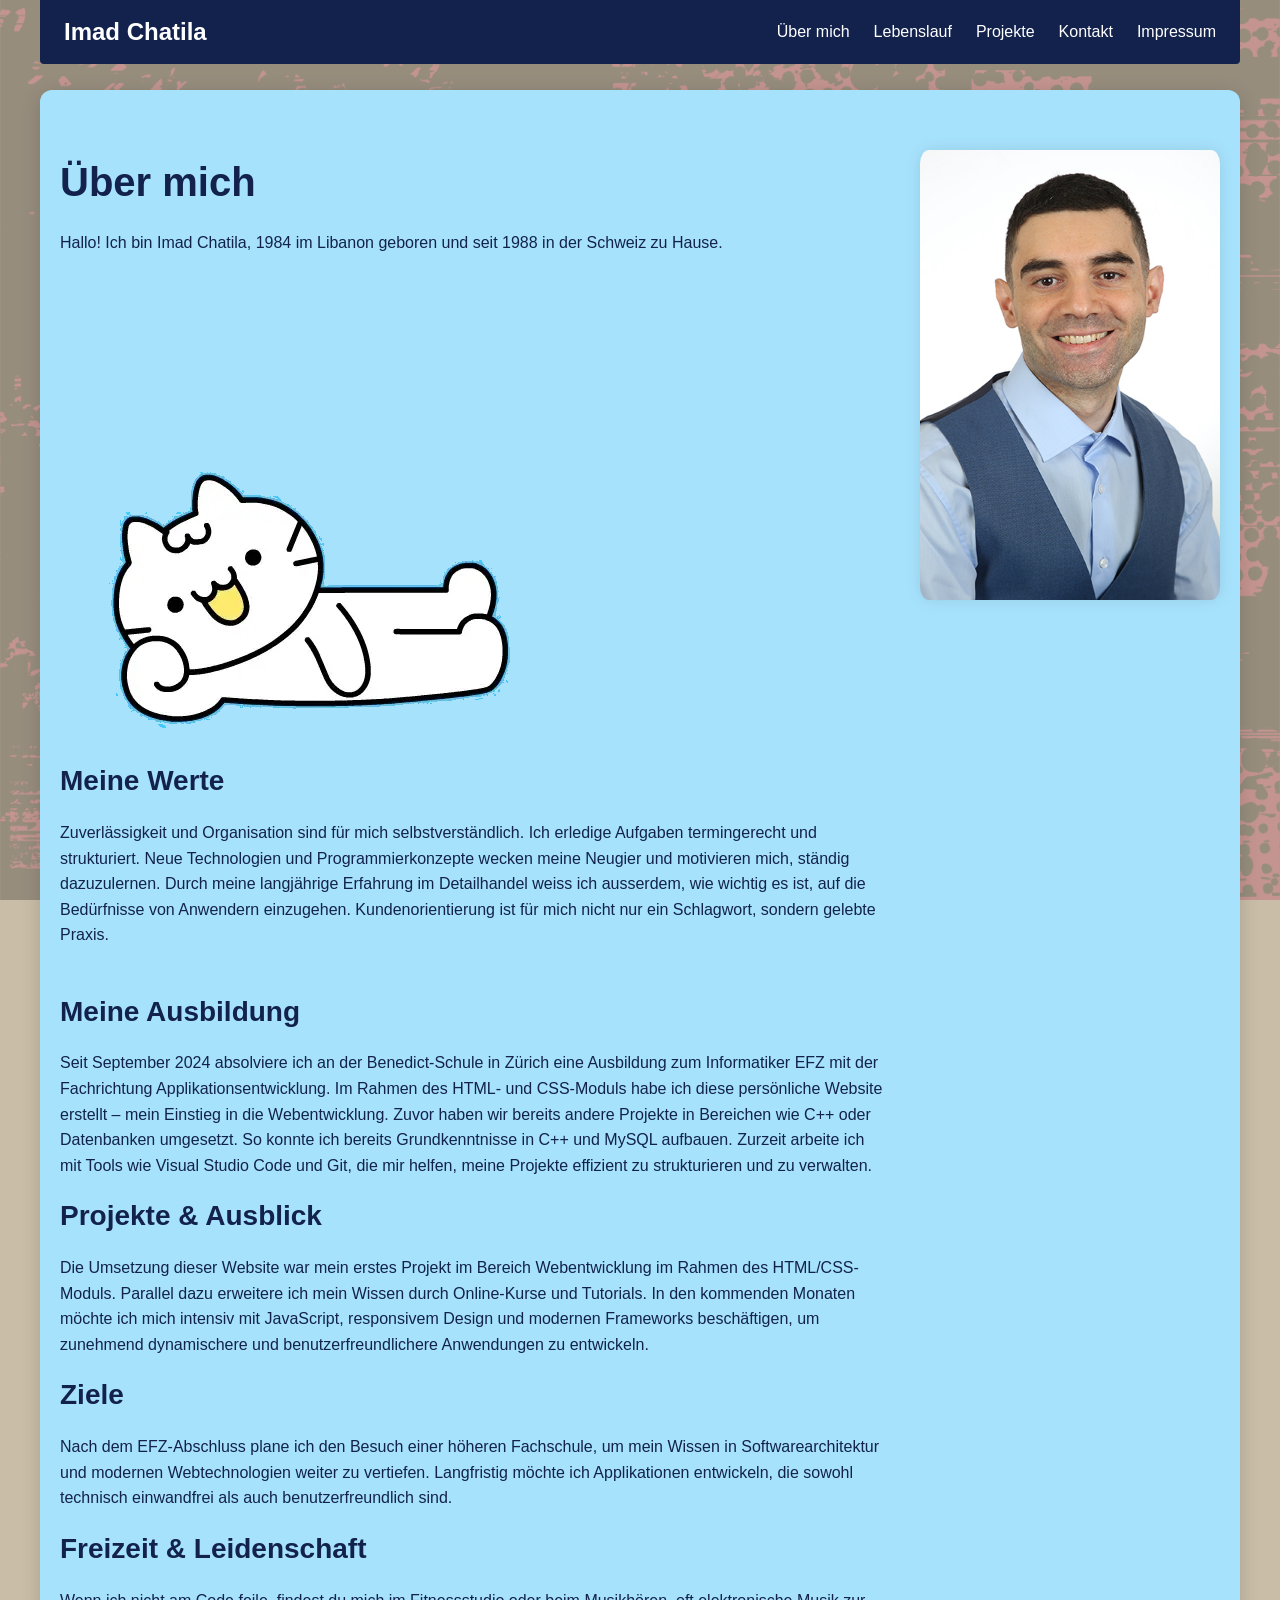
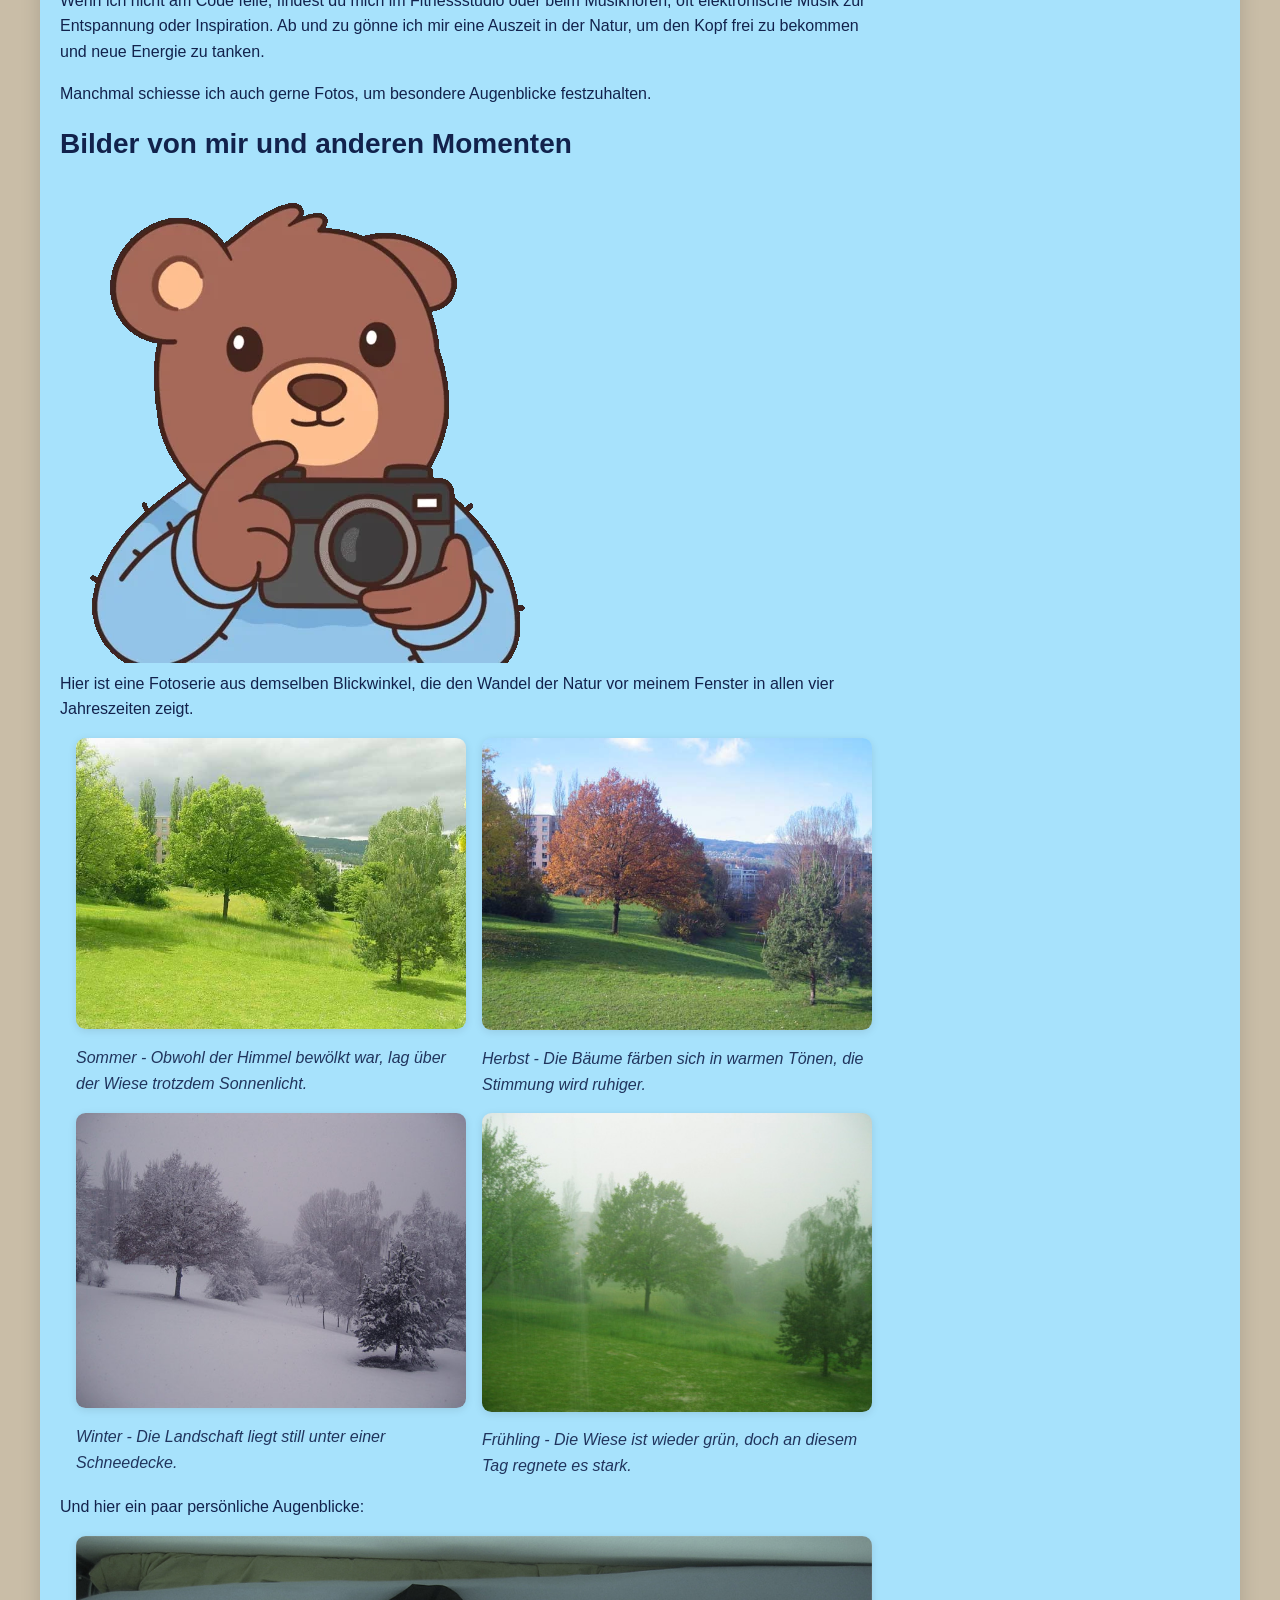
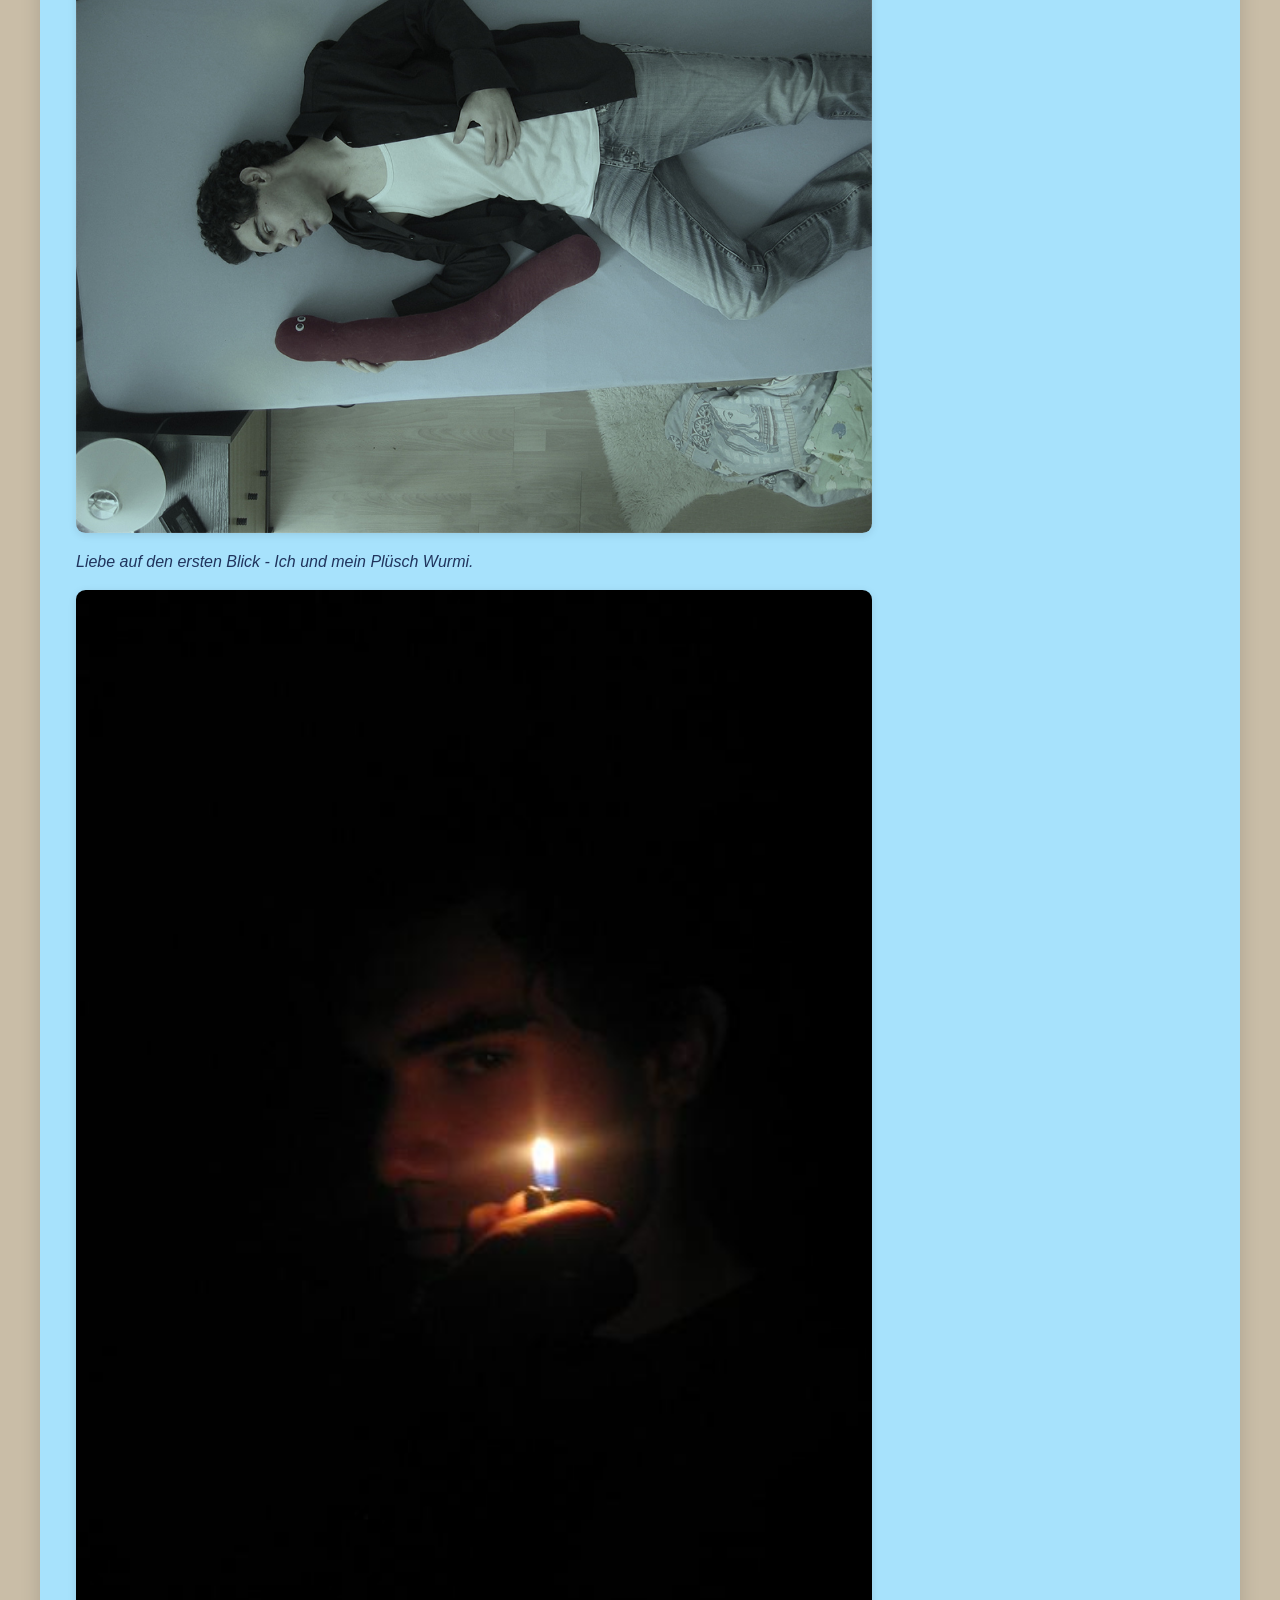
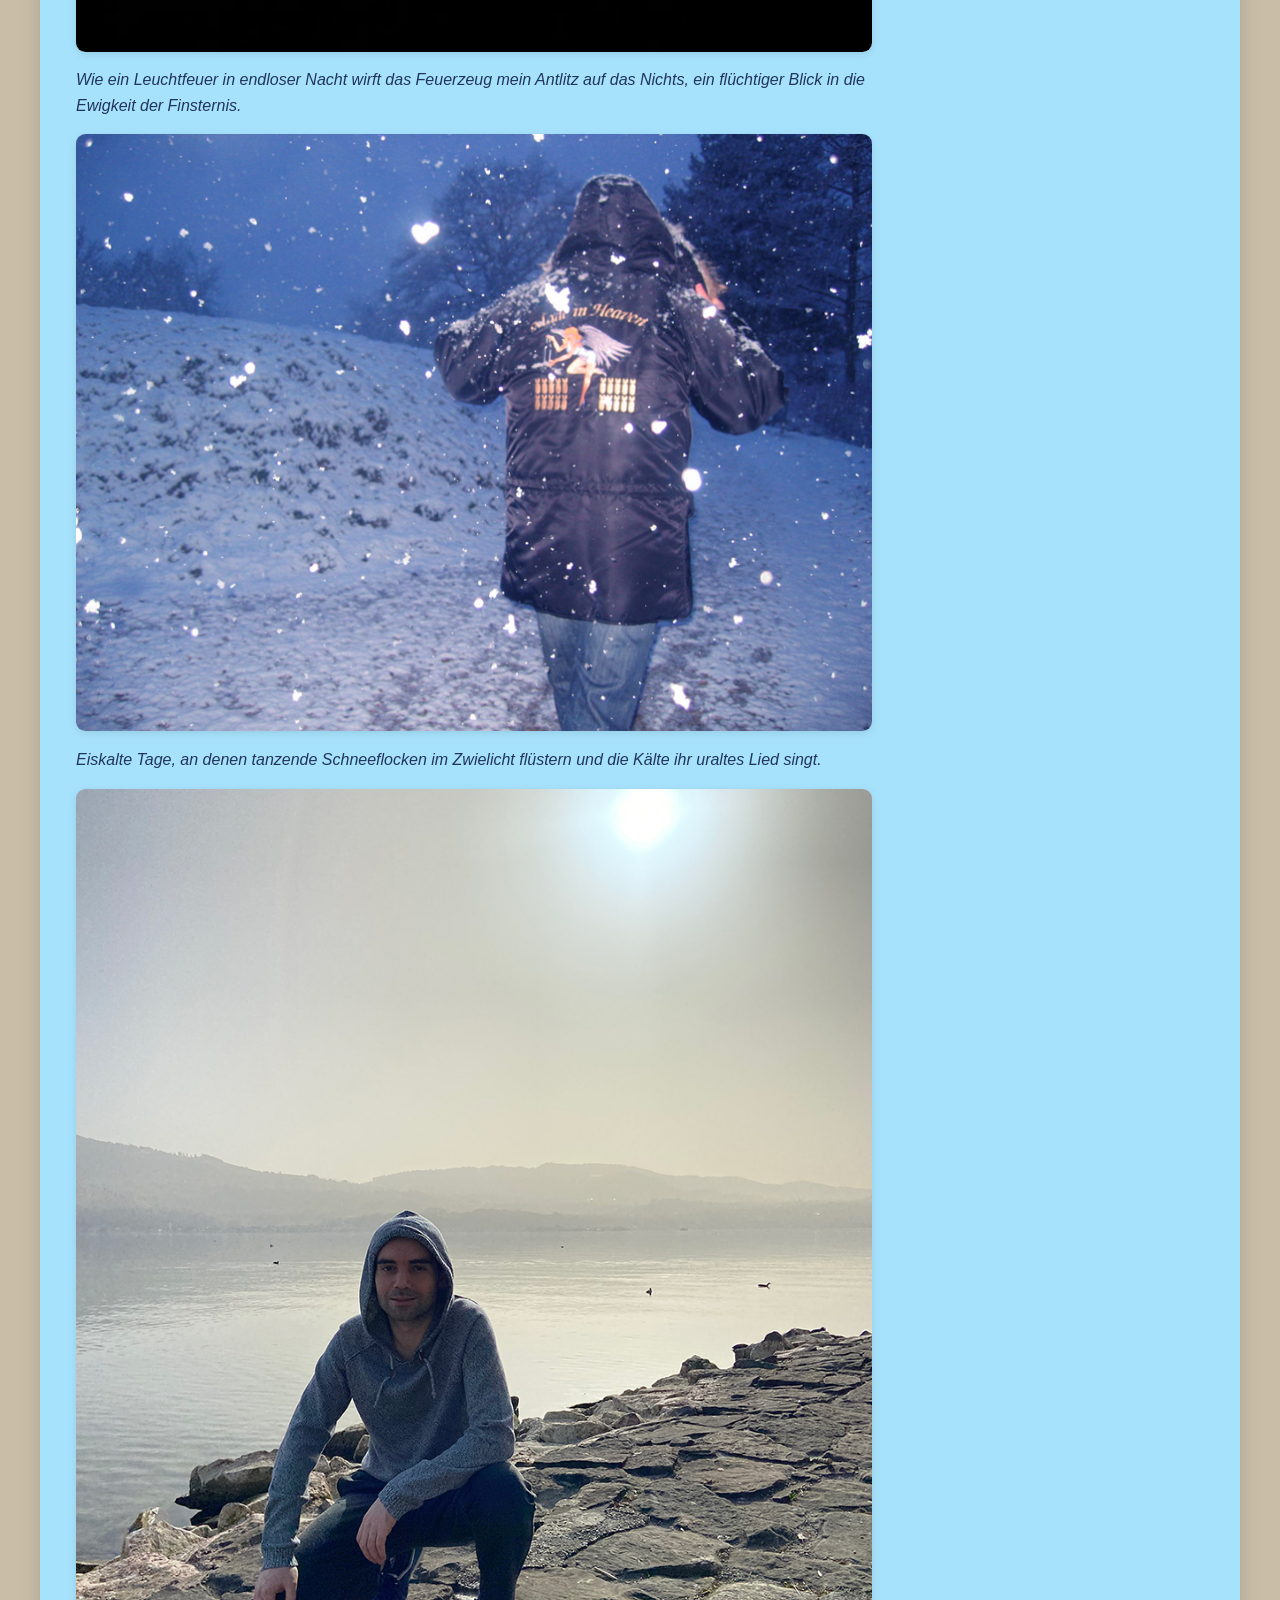
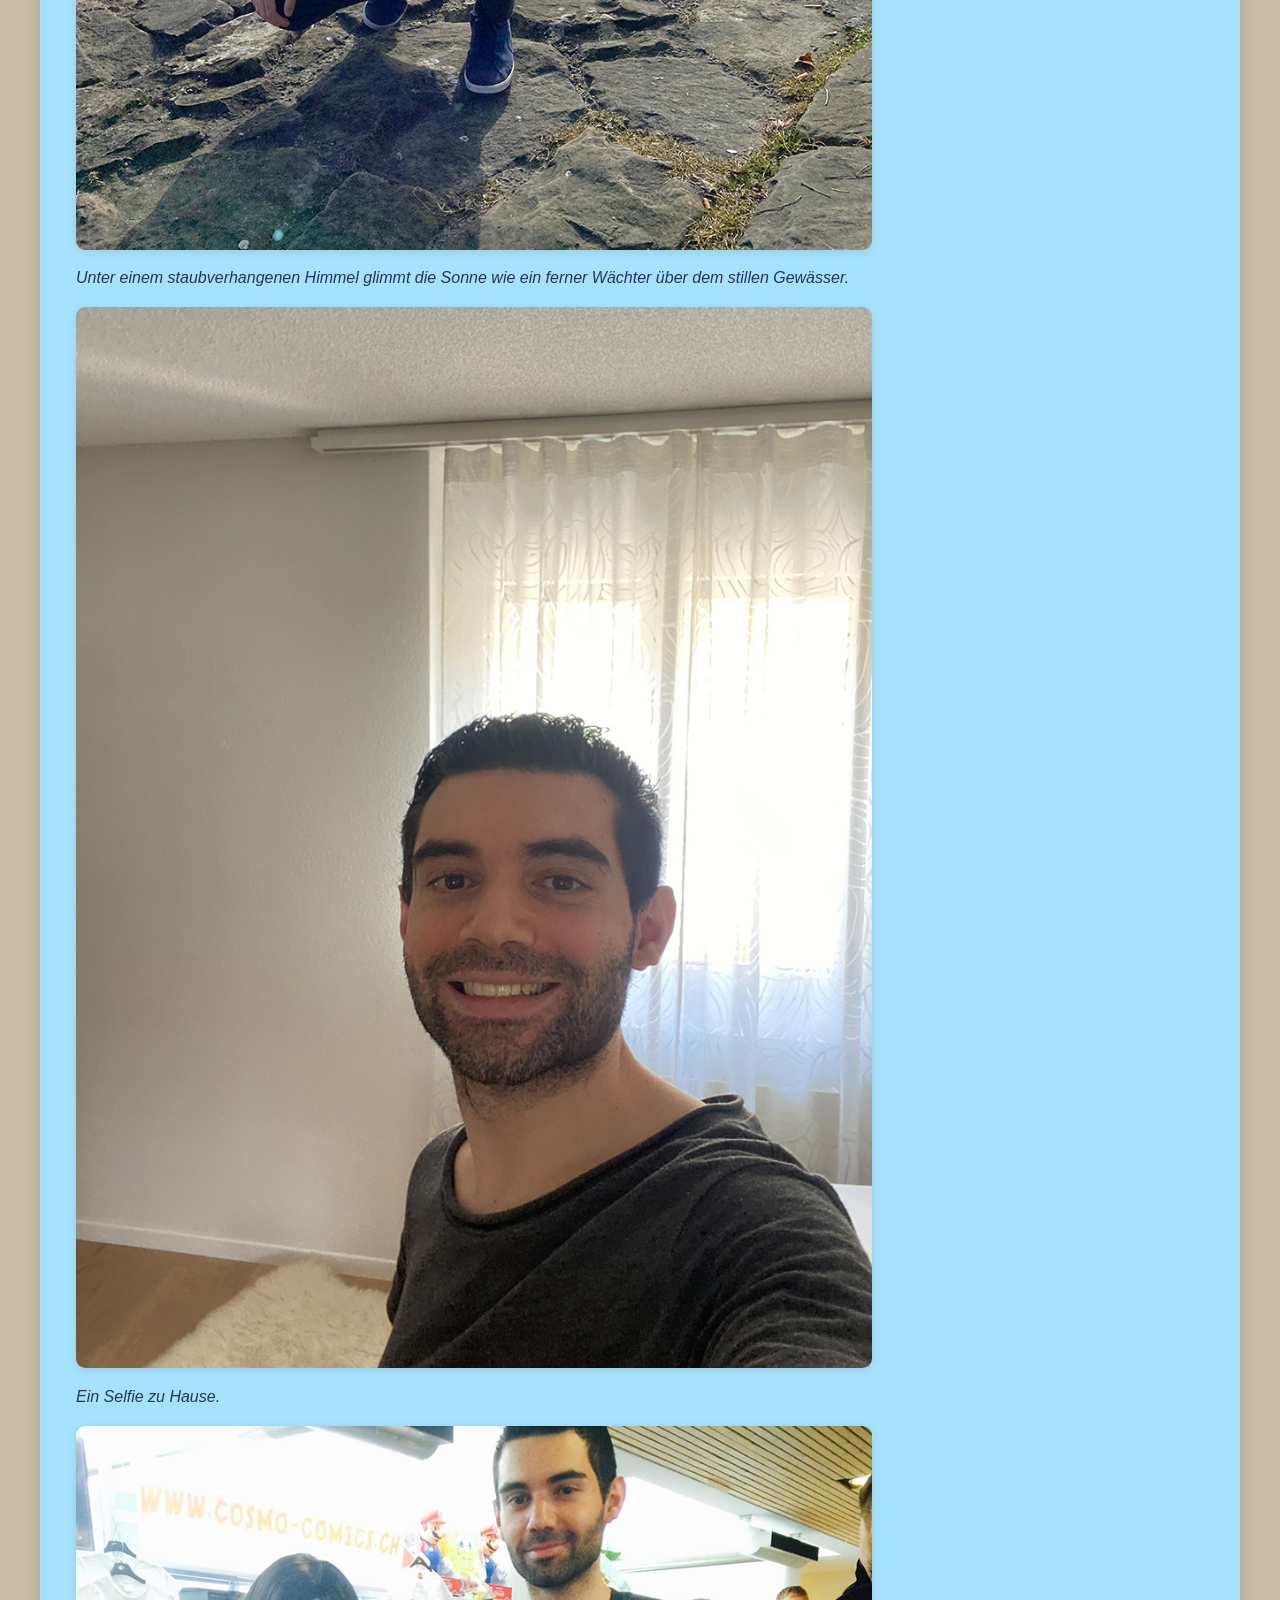
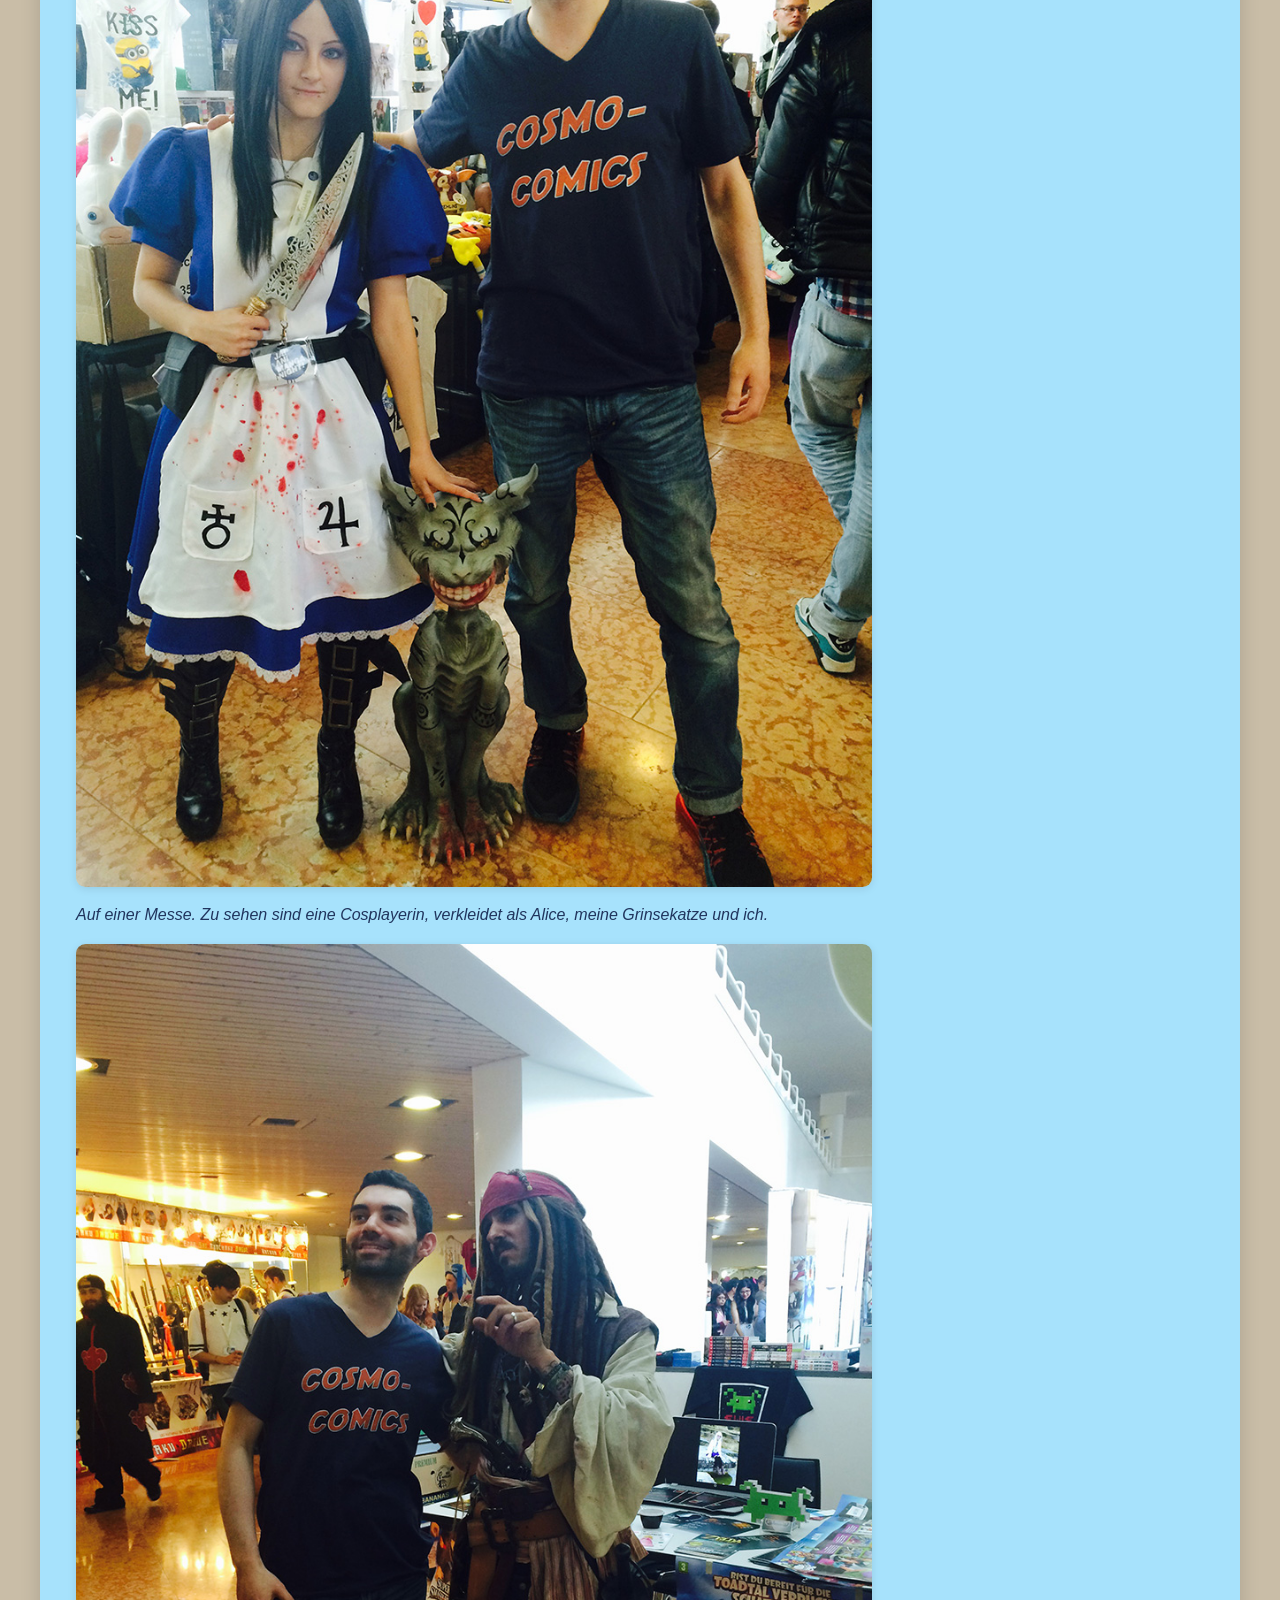
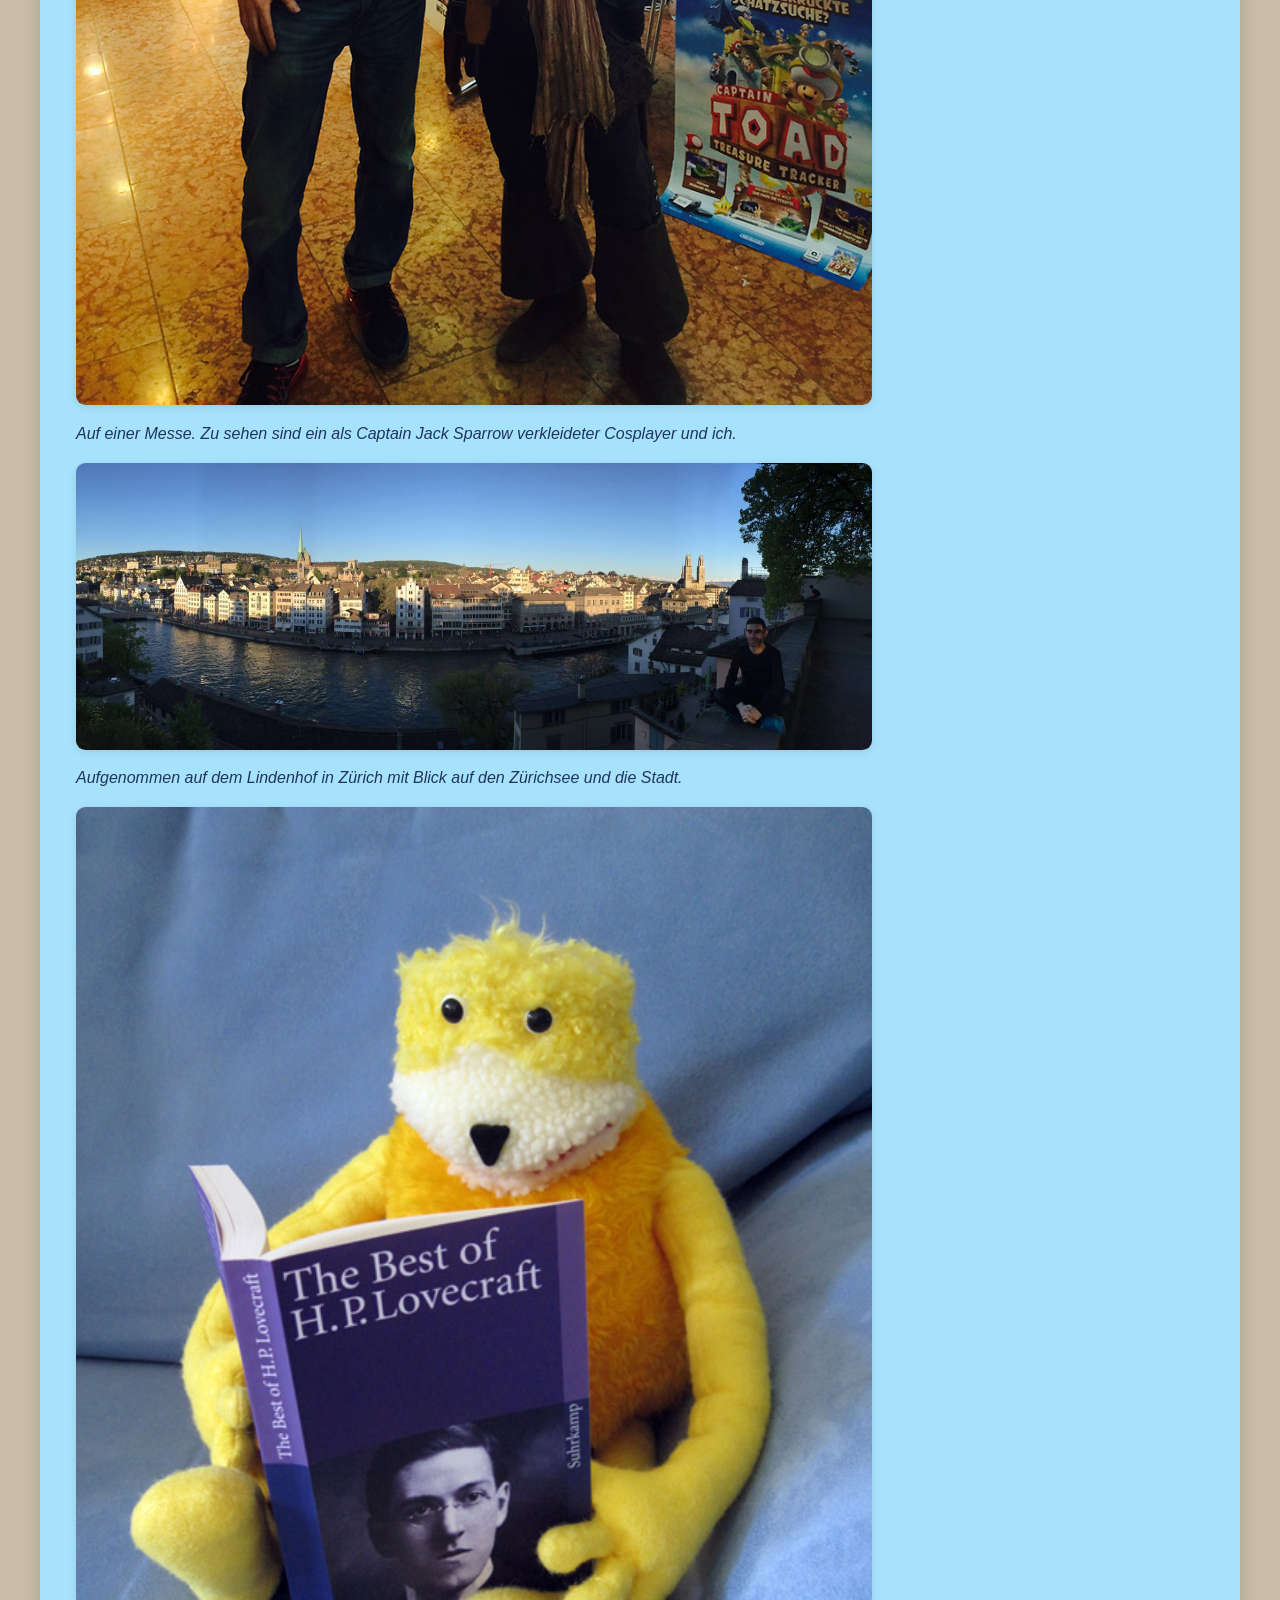
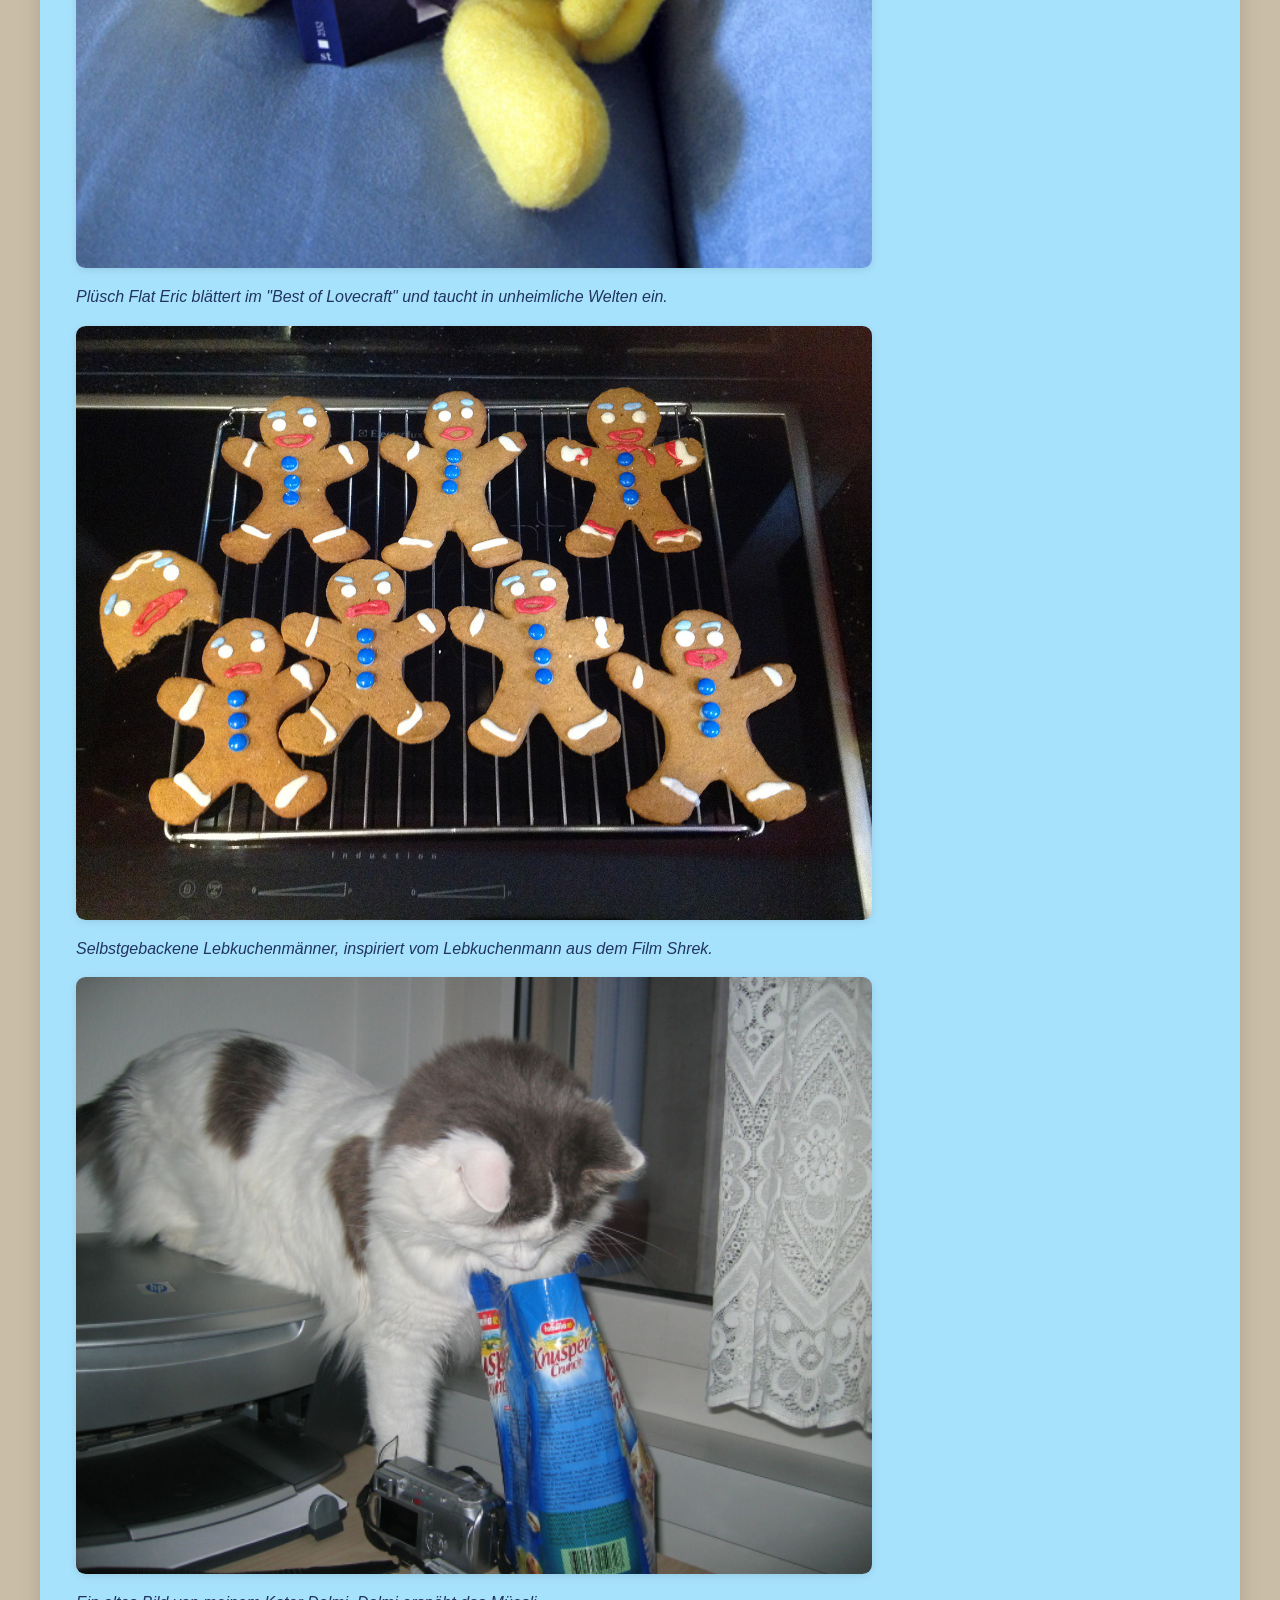
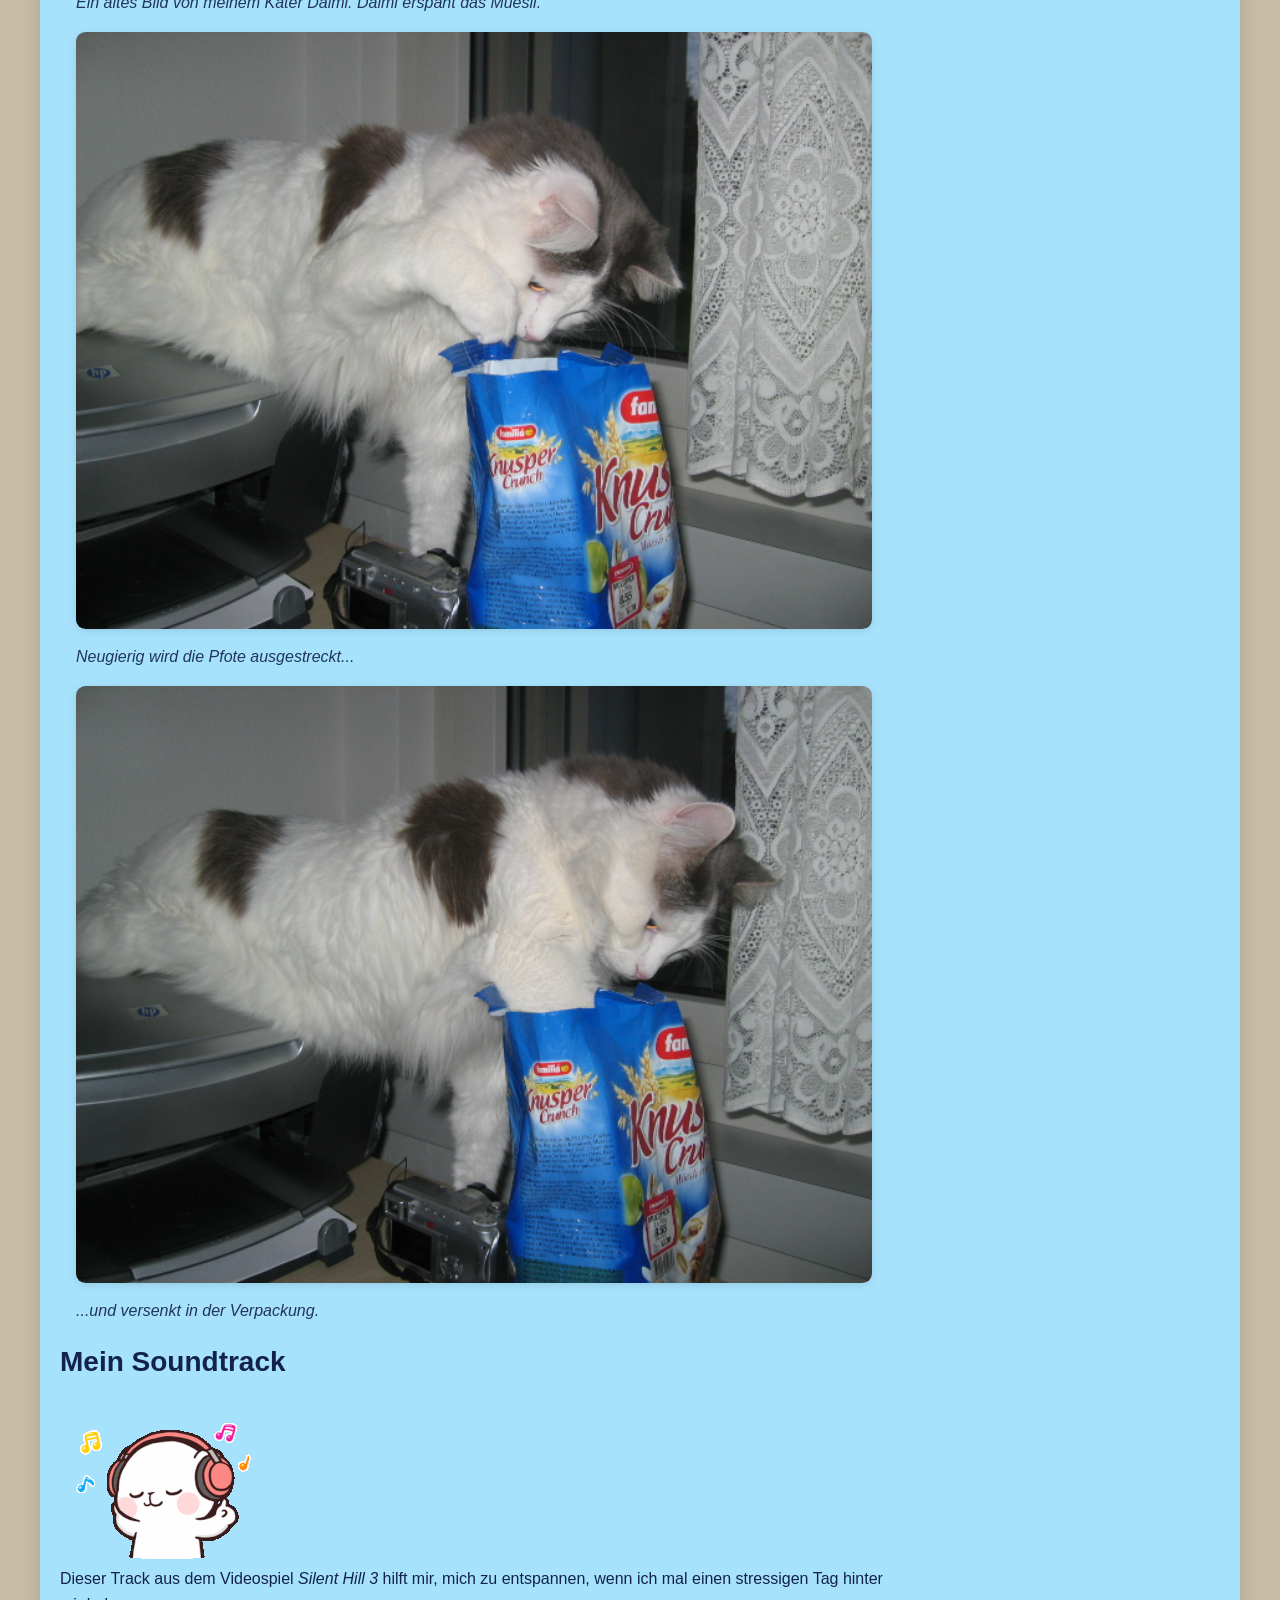
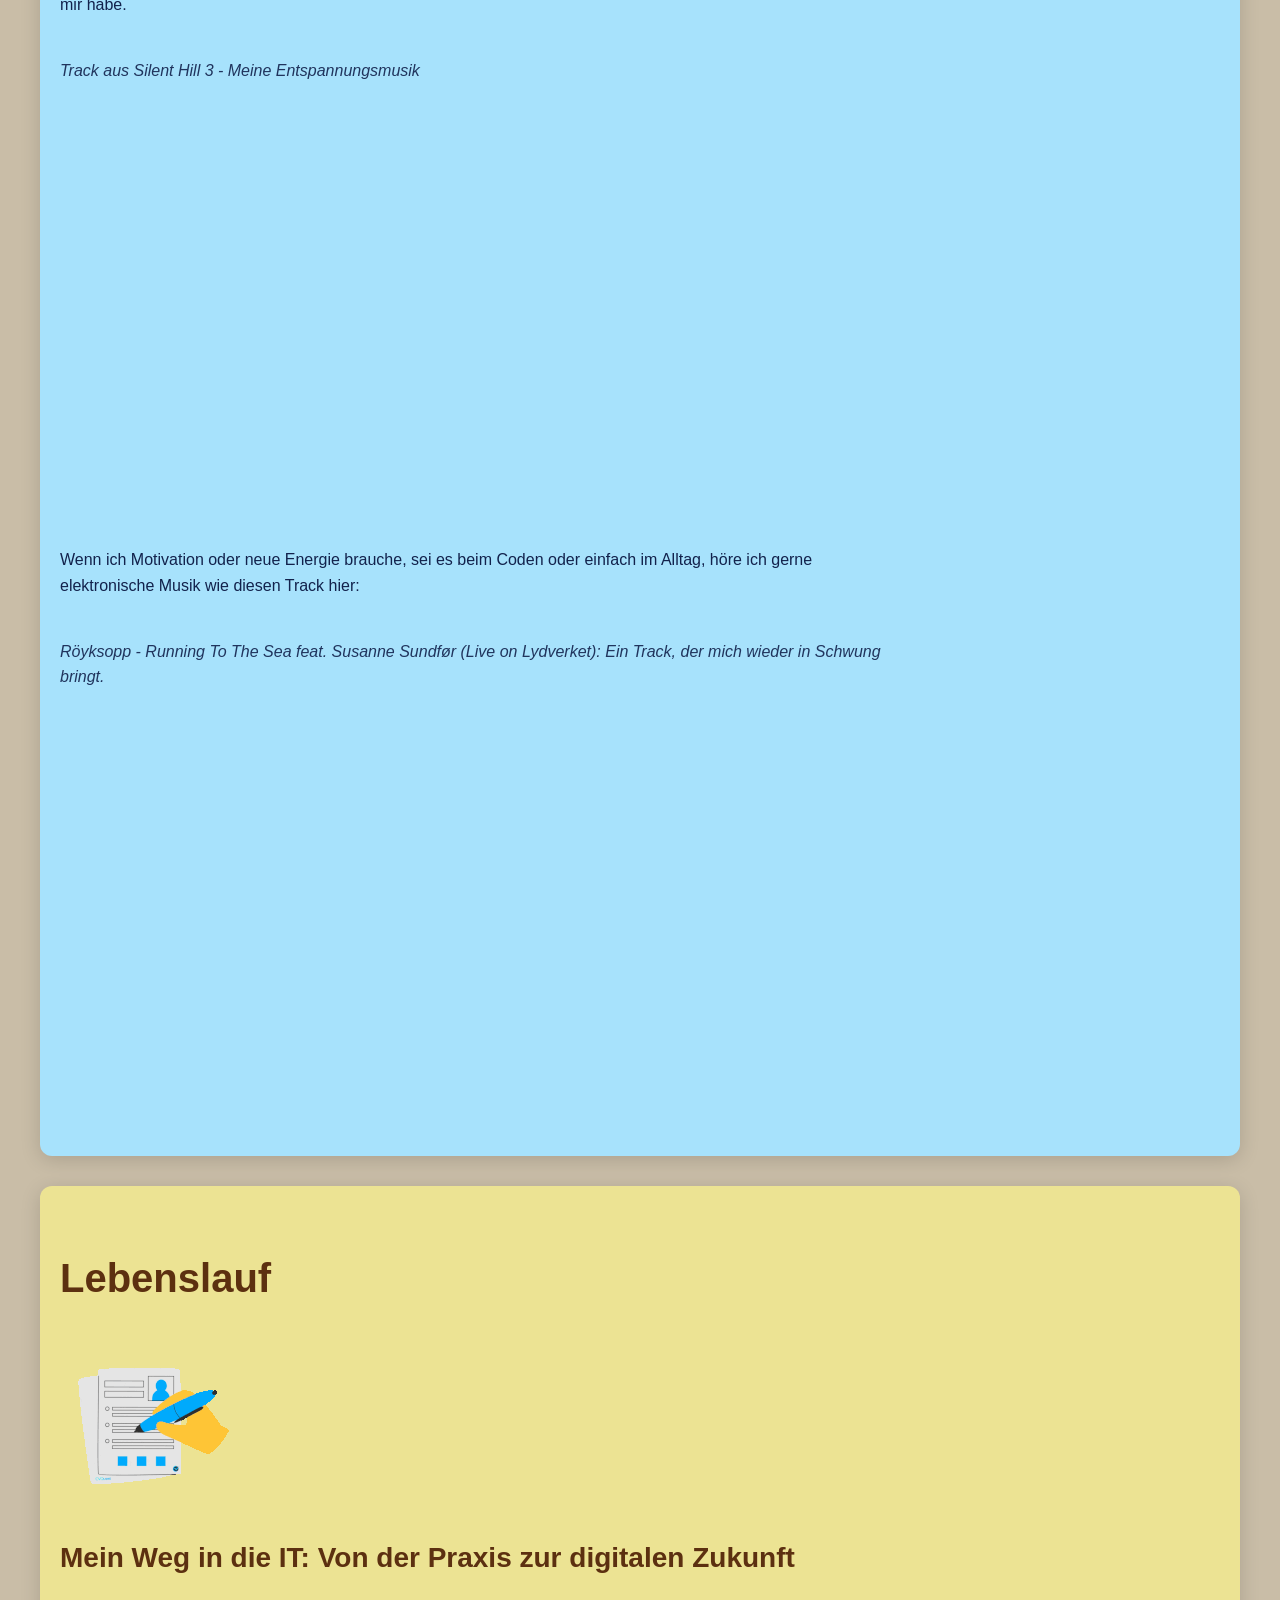
<file: index.html>
<!DOCTYPE html>
<html lang="de">
<head>
    <meta charset="UTF-8">
    <meta name="viewport" content="width=device-width, initial-scale=1.0">
    <title>Imad Chatila - Portfolio</title>
    <link rel="stylesheet" href="./css/styles.css">
    <link rel="icon" type="image/png" href="./images/favicons/favicon-32x32.png">
  
</head>
<body>
    <header>
        <nav>
            <div class="logo">Imad Chatila</div>
            <ul class="nav-links">
                <li><a href="#about">Über mich</a></li>
                <li><a href="#resume">Lebenslauf</a></li>
                <li><a href="#projekte">Projekte</a></li>
                <li><a href="#contact">Kontakt</a></li>
                <li><a href="#imprint">Impressum</a></li>
            </ul>
            <button class="hamburger">☰</button>
        </nav>
    </header>

    <main>
        <section id="about">
            <figure class="profile-image">
                <img src="./images/portraits/profilbild.jpg" alt="Profilbild von Imad Chatila">
            </figure>
            <article class="about-content">
                <h1>Über mich</h1>                
                <p>Hallo! Ich bin Imad Chatila, 1984 im Libanon geboren und seit 1988 in der Schweiz zu Hause.</p>
                <img src="./images/gifs/cat_hi_01.gif" 
                alt="Animierte Katze sagt Hello" 
                class="icon-gif">
                
                
                <h2>Meine Werte</h2>
                <p>Zuverlässigkeit und Organisation sind für mich selbstverständlich. Ich erledige Aufgaben termingerecht und strukturiert. Neue Technologien und Programmierkonzepte wecken meine Neugier und motivieren mich, ständig dazuzulernen. Durch meine langjährige Erfahrung im Detailhandel weiss ich ausserdem, wie wichtig es ist, auf die Bedürfnisse von Anwendern einzugehen. Kundenorientierung ist für mich nicht nur ein Schlagwort, sondern gelebte Praxis.</p>
                <br>
                <h2>Meine Ausbildung</h2>
                <p>Seit September 2024 absolviere ich an der Benedict-Schule in Zürich eine Ausbildung zum Informatiker EFZ mit der Fachrichtung Applikationsentwicklung. Im Rahmen des HTML- und CSS-Moduls habe ich diese persönliche Website erstellt – mein Einstieg in die Webentwicklung. Zuvor haben wir bereits andere Projekte in Bereichen wie C++ oder Datenbanken umgesetzt. So konnte ich bereits Grundkenntnisse in C++ und MySQL aufbauen. Zurzeit arbeite ich mit Tools wie Visual Studio Code und Git, die mir helfen, meine Projekte effizient zu strukturieren und zu verwalten.</p>
                
                <h2>Projekte & Ausblick</h2>
                <p>Die Umsetzung dieser Website war mein erstes Projekt im Bereich Webentwicklung im Rahmen des HTML/CSS-Moduls. Parallel dazu erweitere ich mein Wissen durch Online-Kurse und Tutorials. In den kommenden Monaten möchte ich mich intensiv mit JavaScript, responsivem Design und modernen Frameworks beschäftigen, um zunehmend dynamischere und benutzerfreundlichere Anwendungen zu entwickeln.</p>
                
                <h2>Ziele</h2>
                <p>Nach dem EFZ-Abschluss plane ich den Besuch einer höheren Fachschule, um mein Wissen in Softwarearchitektur und modernen Webtechnologien weiter zu vertiefen. Langfristig möchte ich Applikationen entwickeln, die sowohl technisch einwandfrei als auch benutzerfreundlich sind.</p>
                
                <h2>Freizeit & Leidenschaft</h2>
                <p>
                   Wenn ich nicht am Code feile, findest du mich im Fitnessstudio oder beim Musikhören, oft elektronische Musik zur Entspannung oder Inspiration.
                   Ab und zu gönne ich mir eine Auszeit in der Natur, um den Kopf frei zu bekommen und neue Energie zu tanken.                 
                </p>
                <p>Manchmal schiesse ich auch gerne Fotos, um besondere Augenblicke festzuhalten.</p>
                <h2>Bilder von mir und anderen Momenten</h2>
                <img src="./images/gifs/camera_01.gif" 
                alt="Animierte Katze sagt Hello" 
                class="icon-gif">
                <p>                             
                     Hier ist eine Fotoserie aus demselben Blickwinkel, die den Wandel der Natur vor meinem Fenster in allen vier Jahreszeiten zeigt.
                </p>


                <div class="gallery gallery-seasons">
                  <figure>
                    <img src="./images/jahreszeiten/sommer.jpg" alt="Sommer – Sonne auf der Wiese, Himmel bewölkt" style="width:100%">
                    <figcaption>Sommer - Obwohl der Himmel bewölkt war, lag über der Wiese trotzdem Sonnenlicht.</figcaption>
                  </figure>
                  <figure>
                    <img src="./images/jahreszeiten/herbst.jpg" alt="Herbst – buntes Laub" style="width:100%">
                    <figcaption>Herbst - Die Bäume färben sich in warmen Tönen, die Stimmung wird ruhiger.</figcaption>
                  </figure>
                  <figure>
                    <img src="./images/jahreszeiten/winter.jpg" alt="Winter – verschneite Landschaft" style="width:100%">
                    <figcaption>Winter - Die Landschaft liegt still unter einer Schneedecke.</figcaption>
                  </figure>
                  <figure>
                    <img src="./images/jahreszeiten/fruehling.jpg" alt="Frühling – grüne Wiese im Regen" style="width:100%">
                    <figcaption>Frühling - Die Wiese ist wieder grün, doch an diesem Tag regnete es stark.</figcaption>
                  </figure>
                </div>

                <p>Und hier ein paar persönliche Augenblicke:</p>

                <div class="gallery gallery-portraits">
                  <figure>
                    <img src="./images/portraits/wurmi.jpg" alt="Selbstporträt mit Plüsch Wurmi">
                    <figcaption>Liebe auf den ersten Blick - Ich und mein Plüsch Wurmi.</figcaption>
                  </figure>
                  <figure>
                    <img src="./images/portraits/dunkelheit.jpg" alt="Selbstporträt alleine im Dunkeln">
                    <figcaption>Wie ein Leuchtfeuer in endloser Nacht wirft das Feuerzeug mein Antlitz auf das Nichts, ein flüchtiger Blick in die Ewigkeit der Finsternis.</figcaption>
                  </figure>
                  <figure>
                    <img src="./images/portraits/schnee.jpg" alt="Selbstporträt im Schnee">
                    <figcaption>Eiskalte Tage, an denen tanzende Schneeflocken im Zwielicht flüstern und die Kälte ihr uraltes Lied singt.</figcaption>
                  </figure>
                  <figure>
                    <img src="./images/portraits/see.jpg" alt="Selbstporträt am See">
                    <figcaption>Unter einem staubverhangenen Himmel glimmt die Sonne wie ein ferner Wächter über dem stillen Gewässer.</figcaption>
                  </figure>
                 <figure>
                    <img src="./images/portraits/portrait_01.jpg" alt="Selbstporträt zu Hause">
                    <figcaption>Ein Selfie zu Hause.</figcaption>
                  </figure>
                  <figure>
                    <img src="./images/portraits/messe01.jpg" alt="Selbstporträt auf der Messe 1">
                    <figcaption>Auf einer Messe. Zu sehen sind eine Cosplayerin, verkleidet als Alice, meine Grinsekatze und ich.</figcaption>
                  </figure>
                  <figure>
                    <img src="./images/portraits/messe02.jpg" alt="Selbstporträt auf der Messe 2">
                    <figcaption>Auf einer Messe. Zu sehen sind ein als Captain Jack Sparrow verkleideter Cosplayer und ich.</figcaption>
                  </figure>
                  <figure>
                    <img src="./images/portraits/city.jpg" alt="Selbstporträt in Zürich">
                    <figcaption>Aufgenommen auf dem Lindenhof in Zürich mit Blick auf den Zürichsee und die Stadt.</figcaption>
                  </figure>
                  <figure>
                    <img src="./images/portraits/eric_01.jpg" alt="Plüsch Flat Eric beim Lesen">
                    <figcaption>Plüsch Flat Eric blättert im "Best of Lovecraft" und taucht in unheimliche Welten ein.</figcaption>
                  </figure>
                  <figure>
                    <img src="./images/portraits/lebkuchenmaenner.jpg" alt="Selbstgemachte Lebkuchenmänner">
                    <figcaption>Selbstgebackene Lebkuchenmänner, inspiriert vom Lebkuchenmann aus dem Film Shrek.</figcaption>
                  </figure>
                  <figure>
                    <img src="./images/portraits/dalmi_01.jpg" alt="Bild von meinem Kater">
                    <figcaption>Ein altes Bild von meinem Kater Dalmi. Dalmi erspäht das Müesli.</figcaption>
                  </figure>
                  <figure>
                    <img src="./images/portraits/dalmi_02.jpg" alt="Bild von meinem Kater">
                    <figcaption>Neugierig wird die Pfote ausgestreckt...</figcaption>
                  </figure>
                  <figure>
                    <img src="./images/portraits/dalmi_03.jpg" alt="Bild von meinem Kater">
                    <figcaption>...und versenkt in der Verpackung.</figcaption>
                  </figure>
                </div>
                
                <h2>Mein Soundtrack</h2>

                <img src="./images/gifs/music_01.gif" 
                alt="Animierter Musik-Equalizer" 
                class="icon-gif">        
               

                <p>Dieser Track aus dem Videospiel <em>Silent Hill 3</em> hilft mir, mich zu entspannen, wenn ich mal einen stressigen Tag hinter mir habe.</p>                
                <figure class="video-container">
                    <iframe src="https://www.youtube.com/embed/khdRqQMXD88" allow="accelerometer; autoplay; clipboard-write; encrypted-media; gyroscope; picture-in-picture" allowfullscreen></iframe>
                    <figcaption>Track aus Silent Hill 3 - Meine Entspannungsmusik</figcaption>
                </figure>     
                


            <p>Wenn ich Motivation oder neue Energie brauche, sei es beim Coden oder einfach im Alltag, höre ich gerne elektronische Musik wie diesen Track hier:</p>
            

            
            <figure class="video-container">
                <iframe src="https://www.youtube.com/embed/AMlJ78-7rZ4" allow="accelerometer; autoplay; clipboard-write; encrypted-media; gyroscope; picture-in-picture" allowfullscreen></iframe>                                    
                  <figcaption>Röyksopp - Running To The Sea feat. Susanne Sundfør (Live on Lydverket): Ein Track, der mich wieder in Schwung bringt.</figcaption>
            </figure>
            </article>
        </section>

        <section id="resume">
            <h1>Lebenslauf</h1>

            <img src="./images/gifs/cv_resume.gif" 
            alt="Animierter Lebenslauf" 
            class="icon-gif">
            
            <article class="resume-content">
                <h2>Mein Weg in die IT: Von der Praxis zur digitalen Zukunft</h2>
                
                <p>Mein beruflicher Weg begann nicht in der Informatik – sondern mitten im echten Leben, wo Kundennähe, Organisation und Geschäftssinn gefragt waren. Über ein Jahrzehnt war ich als selbstständiger Detailhändler tätig, habe Kunden beraten, den Verkauf optimiert und die Logistik gesteuert. In dieser Zeit lernte ich, Verantwortung zu übernehmen, strategisch zu denken und mich ständig an neue Marktbedingungen anzupassen.</p>
                
                <p>Doch meine Leidenschaft für Technologie und digitale Lösungen wuchs stetig. Schon während meiner Selbstständigkeit beschäftigte ich mich intensiv mit Online-Vertriebssystemen und digitalen Geschäftsmodellen. Die Begeisterung für IT und Programmierung liess mich nicht los – und so beschloss ich, einen neuen Weg einzuschlagen.</p>
                
                <p>Seit 2024 absolviere ich eine Ausbildung zum Informatiker EFZ mit Fachrichtung Applikationsentwicklung. Mein Ziel ist es, mein Wissen aus der Geschäftswelt mit der technischen Expertise der Softwareentwicklung zu verbinden. Ich möchte Lösungen entwickeln, die nicht nur funktional, sondern auch wirtschaftlich durchdacht sind.</p>
                
                <p>Mein vielseitiger Hintergrund – von Buchhaltung und Administration über Logistik bis hin zu kundenorientiertem Verkauf – gibt mir eine einzigartige Perspektive. Ich verstehe, wie Unternehmen funktionieren, was Kunden brauchen und wie IT-Lösungen optimal integriert werden können.</p>
                
                <p>Heute programmiere ich, entwickle Web-Anwendungen und arbeite daran, meine Fähigkeiten stetig zu erweitern. Mein nächster Schritt? Mein Wissen in der Praxis anwenden und Unternehmen dabei unterstützen, digitale Prozesse effizienter und benutzerfreundlicher zu gestalten.</p>
                
                <p>Meine Reise ist noch lange nicht zu Ende – sie hat gerade erst begonnen.</p>
                <figure class="resume-image">
                    <img src="./images/portraits/spaziergang.jpg" alt="Imad läuft in einer Landschaft">
                    <figcaption>Ein Schritt nach vorn – mein Weg in die IT.</figcaption>
                </figure>
            </article>
        </section>

        <section id="projekte">
          <h1>Projekte</h1>
          
          <img src="./images/gifs/cat_on_pc_01.gif" 
          alt="Animierte Katze am PC" 
          class="icon-gif">

          <article class="projekt">
            <p class="date-box">Mai 2025</p>
            <h2>Persönliche Portfolio-Seite Nummer 2</h2>
            <p>
              Im Rahmen des HTML- und CSS-Unterrichts haben wir in der Schule die Aufgabe erhalten, eine Website als One-Pager zu gestalten. 
              Ich habe mich dazu entschieden, meine persönliche Seite zu erweitern und im One-Page-Format umzusetzen. Die Umsetzung erfolgte mit HTML und CSS.
            </p>            
        
            <figure class="projekt-bild">
              <img src="./images/projekte/portfolio-seite_2.jpg" alt="Screenshot der Portfolio-Seite 2">
              <figcaption>Screenshot der Portfolio-Seite 2.</figcaption>
            </figure>
        
            <div class="projekt-links">
              <a href="https://github.com/masterkreb/portfolio" target="_blank" class="button-projekt">Code auf GitHub</a>
              <a href="https://masterkreb.github.io/portfolio/" target="_blank" class="button-projekt">Live-Demo</a>
            </div>
          </article>

          <article class="projekt">
            <p class="date-box">Januar 2025</p>
            <h2>Persönliche Portfolio-Seite</h2>
            <p>
              Bei diesem Projekt handelt es sich um meine persönliche Seite, auf der ich meine Projekte präsentieren kann. 
              Für die Umsetzung habe ich HTML und CSS verwendet.
            </p>
            <p>
              Obwohl ich für dieses Projekt aufgrund fehlender Kenntnisse noch nicht vollständig bereit war, 
              habe ich die Website trotzdem erstellt, um einen Ausgangspunkt für zukünftige Projekte zu schaffen. 
              Ich habe viel durch Online-Ressourcen und Tools wie ChatGPT gelernt.
            </p>
        
            <figure class="projekt-bild">
              <img src="./images/projekte/portfolio-seite.jpg" alt="Screenshot der Portfolio-Seite">
              <figcaption>Screenshot der Portfolio-Seite.</figcaption>
            </figure>
        
            <div class="projekt-links">
              <a href="https://github.com/masterkreb/portfolio" target="_blank" class="button-projekt">Code auf GitHub</a>
              <a href="https://masterkreb.github.io/portfolio/" target="_blank" class="button-projekt">Live-Demo</a>
            </div>
          </article>

          <article class="projekt">
            <p class="date-box">Dezember 2024</p>
            <h2>Erstes Projekt</h2>
            <p>Mein erstes Projekt war eine Rezept-Seite mit einer Hauptseite und 3 Unterseiten für jeweils ein Rezept.</p>
            <p>Das Projekt war Teil eines Lernprogramms von <a href="https://www.theodinproject.com/about" target="_blank" rel="noopener noreferrer">The Odin Project</a>.</p>            
            <p>Die Seite wurde nur mit HTML geschrieben.</p>        
            <figure class="projekt-bild">
              <img src="./images/projekte/odin-recipes.png" alt="Screenshot der Rezept-Seite">
              <figcaption>Screenshot der Rezept-Seite.</figcaption>
            </figure>        
            <div class="projekt-links">
              <a href="https://github.com/masterkreb/odin-recipes" target="_blank" class="button-projekt">Code auf GitHub</a>
              <a href="https://masterkreb.github.io/odin-recipes/" target="_blank" class="button-projekt">Live-Demo</a>
            </div>
          </article>
        </section>

        <section id="contact">
            <h1>Kontakt</h1>
            <img src="./images/gifs/write_me.gif" 
            alt="Eine animierte Hand schreibt mit einem Stift" 
            class="icon-gif">
            <p>Du hast eine Frage oder ein Anliegen? Schreib mir einfach über das Formular!</p>
            
            <form id="contact-form" action="process_form.php" method="post">
                <div class="form-group">
                    <label for="name">Name</label>
                    <input type="text" id="name" name="name" required>
                </div>
                
                <div class="form-group">
                    <label for="email">E-Mail</label>
                    <input type="email" id="email" name="email" required>
                </div>
                
                <div class="form-group">
                    <label for="subject">Betreff</label>
                    <input type="text" id="subject" name="subject" required>
                </div>
                
                <div class="form-group">
                    <label for="message">Nachricht</label>
                    <textarea id="message" name="message" rows="5" required></textarea>
                </div>
                
                <button type="submit">Nachricht senden</button>
            </form>

            <figure class="map-container">
                <iframe src="https://maps.google.com/maps?q=Imad%20Chatila,%20Dorfstrasse%2014%20C,%208955%20Oetwil%20an%20der%20Limmat,%20Schweiz&t=&z=15&ie=UTF8&iwloc=&output=embed" allowfullscreen></iframe>
                <figcaption>Imad Chatila, Dorfstrasse 14 C, 8955 Oetwil an der Limmat</figcaption>
            </figure>
        </section>

        <section id="imprint">
            <h1>Impressum</h1>
            <address>                
                <p>
                    Imad Chatila<br>
                    Dorfstrasse 14 C<br>
                    8955 Oetwil an der Limmat<br>
                    Schweiz
                </p>                
                <p>
                    Telefon: <a href="tel:+41123456789">+41 12 345 67 89</a><br>
                    E-Mail: <a href="mailto:imad.chatila@example.com">imad.chatila@example.com</a>
                </p>
            </address>
        </section>
    </main>

    <footer>
        <p>&copy; 2025 Imad Chatila. Alle Rechte vorbehalten.</p>
    </footer>

    <script>
// Mobile Navigation Toggle
document.querySelector('.hamburger').addEventListener('click', function() {
    document.querySelector('.nav-links').classList.toggle('active');
});

// Smooth Scrolling für Navigation Links mit Offset
document.querySelectorAll('a[href^="#"]').forEach(anchor => {
    anchor.addEventListener('click', function(e) {
        e.preventDefault();
        
        const targetId = this.getAttribute('href');
        const target = document.querySelector(targetId);
        
        if (target) {
            // Hier berechnen wir die Position des Ziels und ziehen 120px ab für den Header
            const headerOffset = 120;
            const elementPosition = target.getBoundingClientRect().top;
            const offsetPosition = elementPosition + window.pageYOffset - headerOffset;
            
            window.scrollTo({
                top: offsetPosition,
                behavior: 'smooth'
            });
            
            // Wenn auf mobilen Geräten das Menü geöffnet ist, schließe es nach dem Klick
            document.querySelector('.nav-links').classList.remove('active');
        }
    });
});
    </script>
</body>
</html>
</file>
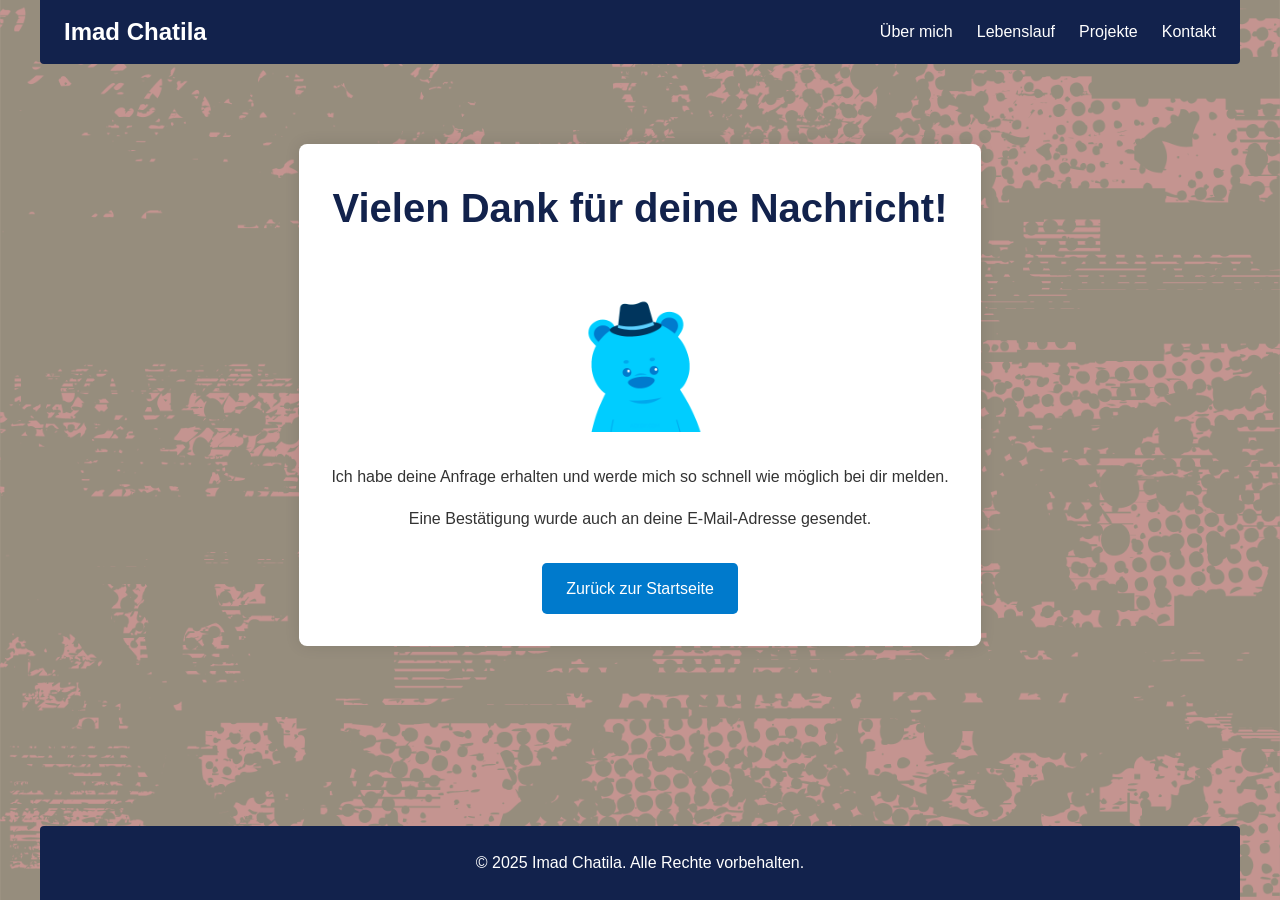
<file: danke.html>
<!doctype html>
<html lang="de">
  <head>
    <meta charset="UTF-8" />
    <meta name="viewport" content="width=device-width, initial-scale=1.0" />
    <title>Vielen Dank - Imad Chatila</title>
    <link rel="stylesheet" href="./css/styles.css" />
    <link rel="stylesheet" href="./css/danke.css" />
    <link
      rel="icon"
      type="image/png"
      href="./images/favicons/favicon-32x32.png"
    />
  </head>
  <body class="thank-you-page">
    <header>
      <nav>
        <div class="logo">Imad Chatila</div>
        <ul class="nav-links">
          <li><a href="index.php#about">Über mich</a></li>
          <li><a href="index.php#resume">Lebenslauf</a></li>
          <li><a href="index.php#projekte">Projekte</a></li>
          <li><a href="index.php#contact">Kontakt</a></li>
        </ul>
        <button class="hamburger">☰</button>
      </nav>
    </header>

    <main>
      <div class="thank-you-container">
        <h1>Vielen Dank für deine Nachricht!</h1>

        <img
          src="./images/gifs/danke.gif"
          alt="Danke Animation"
          class="thank-you-icon"
        />

        <p>
          Ich habe deine Anfrage erhalten und werde mich so schnell wie möglich
          bei dir melden.
        </p>
        <p>Eine Bestätigung wurde auch an deine E-Mail-Adresse gesendet.</p>

        <a href="index.php" class="button-home">Zurück zur Startseite</a>
      </div>
    </main>

    <footer>
      <p>&copy; 2025 Imad Chatila. Alle Rechte vorbehalten.</p>
    </footer>

    <script src="./js/script.js"></script>
  </body>
</html>
</file>
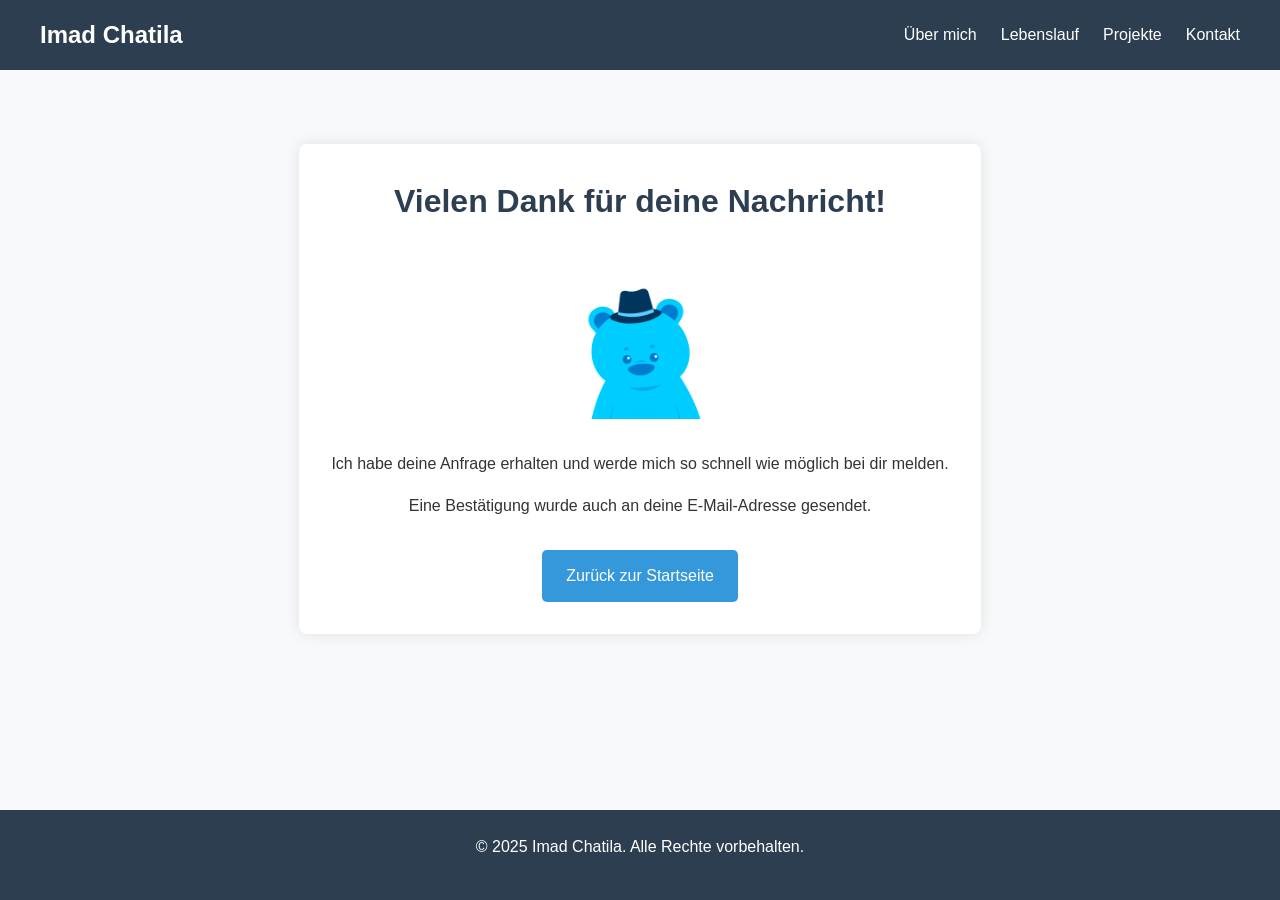
<file: public_html/portfolio_site/danke.html>
<!DOCTYPE html>
<html lang="de">
<head>
    <meta charset="UTF-8">
    <meta name="viewport" content="width=device-width, initial-scale=1.0">
    <title>Vielen Dank - Imad Chatila</title>
    <link rel="stylesheet" href="./css/styles.css">
    <link rel="stylesheet" href="./css/danke.css">
    <link rel="icon" type="image/png" href="./images/favicons/favicon-32x32.png">
</head>
<body class="thank-you-page">
<header>
    <nav>
        <div class="logo">Imad Chatila</div>
        <ul class="nav-links">
            <li><a href="index.php#about">Über mich</a></li>
            <li><a href="index.php#resume">Lebenslauf</a></li>
            <li><a href="index.php#projekte">Projekte</a></li>
            <li><a href="index.php#contact">Kontakt</a></li>
        </ul>
        <button class="hamburger">☰</button>
    </nav>
</header>

<main>
    <div class="thank-you-container">
        <h1>Vielen Dank für deine Nachricht!</h1>

        <img src="./images/gifs/danke.gif" alt="Danke Animation" class="thank-you-icon">

        <p>Ich habe deine Anfrage erhalten und werde mich so schnell wie möglich bei dir melden.</p>
        <p>Eine Bestätigung wurde auch an deine E-Mail-Adresse gesendet.</p>

        <a href="index.php" class="button-home">Zurück zur Startseite</a>
    </div>
</main>

<footer>
    <p>&copy; 2025 Imad Chatila. Alle Rechte vorbehalten.</p>
</footer>

<script src="./js/script.js"></script>
</body>
</html>
</file>
<file: css/styles.css>
* {
  margin: 0;
  padding: 0;
  box-sizing: border-box;
  font-family: "Arial", sans-serif;
}

:root {
  --primary-color: #007acc;
  --secondary-color: #12224c;
  --text-color: #333;
  --section-padding: 60px 20px;

  --about-bg: #a7e2fc;
  --about-text: #12224c;

  --resume-bg: #ece393;
  --resume-text: #5c3010;

  --projekte-bg: #bfecd3;
  --projekte-text: #1e5631;

  --contact-bg: #fbecd6;
  --contact-text: #b34420;
}

body {
  color: var(--text-color);
  background-color: #c9bda7; /* Fallback, bis das Hintergrundbild geladen ist */
  line-height: 1.6;
  position: relative;
}

body::before {
  content: "";
  position: fixed;
  top: 0;
  left: 0;
  width: 100%;
  height: 100%;
  /* Background Image: Adobe Stock #583049231
       URL: https://stock.adobe.com/ch_de/583049231
       Lizenz: Adobe Stock Standard License
       Kostenlos: 2026 */
  background-image: url("../images/site/hintergrundbild_v_1.webp");
  background-repeat: no-repeat;
  background-size: cover;
  background-position: center;
  filter: grayscale(0%);
  opacity: 0.3; /* ← je kleiner, desto mehr Farbe sieht man*/
  z-index: -1;
}

header {
  background-color: transparent; /* transparent damit BG sichtbar */
  color: white;
  position: fixed;
  width: 100%;
  top: 0;
  z-index: 1000;
  padding: 0;
}

nav {
  display: flex;
  justify-content: space-between;
  align-items: center;
  max-width: 1200px;
  margin: 0 auto;
  background-color: var(--secondary-color); /* Farbe jetzt auf nav */
  padding: 0.8rem 1.5rem;
  border-radius: 0 0 4px 4px; /* unten abgerundet wie Tango */
}

.logo {
  font-size: 1.5rem;
  font-weight: bold;
}

.nav-links {
  display: flex;
  list-style: none;
}

.nav-links li {
  margin-left: 1.5rem;
}

.nav-links a {
  color: white;
  text-decoration: none;
  transition: color 0.3s;
}

.nav-links a:hover {
  color: #007acc;
}

.hamburger {
  display: none;
  cursor: pointer;
  background: none;
  border: none;
  color: white;
  font-size: 1.5rem;
}

section {
  padding: var(--section-padding);
  max-width: 1200px;
  margin: 0 auto 30px auto;
  scroll-margin-top: 80px;
  box-shadow: 0 4px 20px rgba(0, 0, 0, 0.15);
  border-radius: 12px;
}

/* Individuelle Farben für jeden Bereich */
#about {
  background-color: var(--about-bg);
  color: var(--about-text);
  margin-top: 90px;
  display: flex;
  flex-direction: row-reverse;
  flex-wrap: wrap;
  gap: 2rem;
  align-items: start;
}
#about h1,
#about h2,
#about h3,
#about h4 {
  color: var(--about-text);
}

#resume {
  background-color: var(--resume-bg);
  color: var(--resume-text);
}
#resume h1,
#resume h2,
#resume h3,
#resume h4 {
  color: var(--resume-text);
}

#projekte {
  background-color: var(--projekte-bg);
  color: var(--projekte-text);
}
#projekte h1,
#projekte h2,
#projekte h3,
#projekte h4 {
  color: var(--projekte-text);
}

#contact {
  background-color: var(--contact-bg);
  color: var(--contact-text);
}
#contact h1,
#contact h2,
#contact h3,
#contact h4 {
  color: var(--contact-text);
}

.profile-image {
  flex: 1;
  max-width: 300px;
  text-align: center;
}

.profile-image img {
  max-width: 100%;
  border-radius: 3%;
  box-shadow: 0 0 0.9rem rgba(0, 0, 0, 0.1);
}

.about-content {
  flex: 2;
  min-width: 300px;
}

/* Basis-Galerie-Stil */
.gallery {
  display: flex;
  flex-wrap: wrap;
  gap: 1rem;
  padding: 0 1rem;
  margin-bottom: 1rem;
  justify-content: center;
}

.gallery figure {
  text-align: center;
}

/* Zwei Spalten für Jahreszeiten */
.gallery-seasons figure {
  flex: 1 1 45%; /* zwei Bilder pro Zeile */
}

/* Eine Spalte für Porträts */
.gallery-portraits figure {
  flex: 1 1 100%; /* ein Bild pro Zeile */
}

/* Gemeinsame Bild-Stile */
.gallery img {
  width: 100%;
  height: auto;
  border-radius: 0.6rem;
  box-shadow: 0 0.13rem 0.5rem rgba(0, 0, 0, 0.1);
  transition: transform 0.3s ease;
}

h1,
h2,
h3,
h4 {
  color: var(--secondary-color);
  margin-bottom: 1rem;
}

h1 {
  font-size: 2.5rem;
}
h2 {
  font-size: 1.75rem;
}
h3 {
  font-size: 1.5rem;
}
h4 {
  font-size: 1.25rem;
}

figcaption {
  font-size: 1rem;
  color: inherit;
  opacity: 0.9;
  margin-top: 0.5rem;
  font-style: italic;
  text-align: left;
}

p {
  margin-bottom: 1rem;
}

/* Letztes Element in jeder Sektion: kein margin unten */
section > *:last-child,
section > *:last-child > *:last-child {
  margin-bottom: 0;
}

.resume-content {
  margin-bottom: 2rem;
  line-height: 1.7;
}

.resume-content p {
  margin-bottom: 1.5rem;
}

.date-box {
  background-color: rgb(250, 58, 106);
  color: white;
  padding: 0.2rem 0.7rem;
  border-radius: 0.3rem;
  font-size: 0.8rem;
  font-weight: bold;
  display: inline-block;
}

.projekt {
  margin-bottom: 3rem;
  padding-bottom: 2rem;
  border-bottom: 6px solid var(--primary-color);
}

.projekt:last-child {
  border-bottom: none;
  margin-bottom: 0;
  padding-bottom: 0;
}

.projekt-bild {
  margin: 1.5rem 0;
  overflow: hidden;
  padding: 0.7rem;
}

.projekt-bild img {
  max-width: 65%;
  max-height: 50vh;
  width: auto;
  height: auto;
  border-radius: 0.6rem;
  border: #2c3e50 0.2rem solid;
  transition: transform 0.3s ease-in-out;
}

.projekt-bild img:hover {
  transform: scale(1.03);
}

.projekt-links {
  display: flex;
  gap: 1rem;
  margin-top: 1rem;
}

.projekt-links .button-projekt {
  background-color: #007acc;
  color: #fff;
  text-decoration: none;
  padding: 0.6rem 1.2rem;
  border-radius: 0.4rem;
  transition: background-color 0.2s ease;
}

.projekt-links .button-projekt:hover {
  background-color: #005fa3;
}

.resume-image {
  margin-top: 2rem;
  text-align: left;
}

.resume-image img {
  width: 100%;
  max-width: 720px;
  height: auto;
  border-radius: 0.5rem;
}

form {
  display: grid;
  gap: 1.5rem;
}

.form-group {
  display: flex;
  flex-direction: column;
}

label {
  margin-bottom: 0.5rem;
  font-weight: bold;
}

input,
textarea {
  padding: 0.8rem;
  border: 0.06rem solid #ddd;
  border-radius: 0.3rem;
  font-size: 1rem;
}

button {
  background-color: #007acc;
  color: white;
  border: none;
  padding: 0.8rem 1.5rem;
  border-radius: 0.3rem;
  cursor: pointer;
  font-size: 1rem;
  transition: background-color 0.3s;
}

button:hover {
  background-color: #005fa3;
}

.form-group.honeypot {
  display: none; /* Versteckt das Honeypot-Feld */
}

.map-container,
.video-container {
  position: relative;
  overflow: hidden;
  padding-bottom: 56.25%; /* 16:9 Aspect Ratio */
  height: 0;
  margin: 2rem 0;
}

.map-container iframe,
.video-container iframe {
  position: absolute;
  top: 0;
  left: 0;
  width: 100%;
  height: 100%;
  border: 0;
}

footer {
  background-color: transparent;
  color: white;
  padding: 0;
  margin-top: 0;
}

footer p {
  max-width: 1200px;
  margin: 0 auto;
  background-color: var(--secondary-color);
  padding: 1.5rem;
  border-radius: 4px 4px 0 0;
  text-align: center;
}

@media (max-width: 768px) {
  .hamburger {
    display: block;
  }

  .nav-links {
    position: fixed;
    left: -100%;
    top: 60px;
    flex-direction: column;
    background-color: var(--secondary-color);
    width: 100%;
    text-align: center;
    transition: 0.3s;
    box-shadow: 0 0.6rem 0.6rem rgba(0, 0, 0, 0.1);
    padding: 1rem 0;
  }

  .nav-links.active {
    left: 0;
  }

  .nav-links li {
    margin: 1rem 0;
  }

  .nav-links a {
    display: block; /*volle Breite*/
    padding: 0.8rem 1.5rem; /*grosses Tipp-Ziel*/
    transition:
      background-color 0.3s,
      color 0.3s;
  }

  .nav-links a:hover {
    background-color: rgba(255, 255, 255, 0.1);
    color: var(--primary-color);
  }

  #about {
    flex-direction: column;
  }

  .profile-image,
  .about-content,
  .gallery figure {
    flex: 1 1 100%;
  }

  /* Ergänzt für bessere mobile Ansicht */
  .projekt-bild img {
    width: auto;
    max-width: 100%;
  }
}
</file>
<file: css/danke.css>
/* Grundstile sind bereits in styles.css definiert */

/* Zusätzliche Stile für die Danke-Seite */
.thank-you-container {
  margin-top: 7rem;
  padding: 2rem;
  background-color: white;
  border-radius: 0.5rem;
  box-shadow: 0 0 15px rgba(0, 0, 0, 0.1);
  text-align: center;
}

.thank-you-icon {
  width: 160px;
  margin: 2rem auto;
  display: block;
}

.button-home {
  background-color: #007acc;
  color: white;
  text-decoration: none;
  padding: 0.8rem 1.5rem;
  border-radius: 0.3rem;
  transition: background-color 0.3s;
  display: inline-block;
  margin-top: 1rem;
}

.button-home:hover {
  background-color: #005fa3;
}

/* In der Danke-Seite wird eine spezielle Body-Struktur benötigt  */
body.thank-you-page {
  display: flex;
  flex-direction: column;
  min-height: 100vh;
}

.thank-you-page main {
  flex: 1;
  padding: 2rem;
  max-width: 800px;
  margin: 0 auto;
}
</file>
<file: public_html/portfolio_site/css/styles.css>
* {
    margin: 0;
    padding: 0;
    box-sizing: border-box;
    font-family: 'Arial', sans-serif;
}

:root {
    --primary-color: #3498db;
    --secondary-color: #2c3e50;
    --text-color: #333;
    --bg-color: #f8f9fa;
    --section-padding: 60px 20px;
}

body {
    color: var(--text-color);
    background-color: var(--bg-color);
    line-height: 1.6;
}

header {
    background-color: var(--secondary-color);
    color: white;
    padding: 1rem;
    position: fixed;
    width: 100%;
    top: 0;
    z-index: 1000;
}

nav {
    display: flex;
    justify-content: space-between;
    align-items: center;
    max-width: 1200px;
    margin: 0 auto;
}

.logo {
    font-size: 1.5rem;
    font-weight: bold;
}

.nav-links {
    display: flex;
    list-style: none;
}

.nav-links li {
    margin-left: 1.5rem;
}

.nav-links a {
    color: white;
    text-decoration: none;
    transition: color 0.3s;
}

.nav-links a:hover {
    color: var(--primary-color);
}

.hamburger {
    display: none;
    cursor: pointer;
    background: none;
    border: none;
    color: white;
    font-size: 1.5rem;
}

section {
    padding: var(--section-padding);
    max-width: 1200px;
    margin: 0 auto;
    scroll-margin-top: 80px;
}

#about {
    margin-top: 60px;
    display: flex;
    flex-direction: row-reverse;
    flex-wrap: wrap;
    gap: 2rem;
    align-items: start;
}

.profile-image {
    flex: 1;
    max-width: 300px;
    text-align: center;
}

.profile-image img {
    max-width: 100%;
    border-radius: 3%;
    box-shadow: 0 0 0.9rem rgba(0, 0, 0, 0.1);
}

.about-content {
    flex: 2;
    min-width: 300px;
}

/* Basis-Galerie-Stil */
.gallery {
  display: flex;
  flex-wrap: wrap;
  gap: 1rem;
  padding: 0 1rem;
  margin-bottom: 1rem;
  justify-content: center;
}

.gallery figure {
  text-align: center;
}

/* Zwei Spalten für Jahreszeiten */
.gallery-seasons figure {
  flex: 1 1 45%;    /* zwei Bilder pro Zeile */
}

/* Eine Spalte für Porträts */
.gallery-portraits figure {
  flex: 1 1 100%;   /* ein Bild pro Zeile */
}

/* Gemeinsame Bild-Stile */
.gallery img {
  width: 100%;
  height: auto;
  border-radius: 0.6rem;
  box-shadow: 0 0.13rem 0.5rem rgba(0, 0, 0, 0.1);
  transition: transform 0.3s ease;
}


.gallery figcaption {
  margin-top: 0.5rem;
  font-style: italic;
  color: #555;
}


h1, h2, h3, h4{
    color: var(--secondary-color);
    margin-bottom: 1rem;
}

h1 { font-size: 2rem; }  /* Grösser als h2 */
h2 { font-size: 1.75rem; }    /* Etwas kleiner als h1 */
h3 { font-size: 1.5rem; }
h4 { font-size: 1.25rem; }

p {
    margin-bottom: 1rem;
}

.resume-content {
    margin-bottom: 2rem;
    line-height: 1.7;
}

.resume-content p {
    margin-bottom: 1.5rem;
}

.date-box {
    color: rgb(250, 58, 106);
    border-color: rgb(250, 18, 76);
    border: solid 0.06rem;
    padding: 0.13rem 0.6rem;
    border-radius: 0.3rem;
    font-size: 0.8rem;
    display: inline-block;
}

.projekt {
    margin-bottom: 3rem;
}

.projekt-bild {
    margin: 1.5rem 0;
    overflow: hidden;
    padding: 0.7rem;      
}

.projekt-bild figcaption {
    font-size: 0.9rem;
    color: #666;
    margin-top: 0.5rem;
}

.projekt-bild img {
    width: 65%;
    transition: transform 0.3s ease;
    border-radius: 0.6rem;
    border: #2c3e50 0.2rem solid;        
}

.projekt-bild img:hover {
    transform: scale(1.03);
}

.projekt-links {
    display: flex;
    gap: 1rem;
    margin-top: 1rem;
}

.projekt-links .button-projekt {
    background-color: #007acc;
    color: #fff;
    text-decoration: none;
    padding: 0.6rem 1.2rem;
    border-radius: 0.4rem;
    transition: background-color 0.2s ease;
}

.projekt-links .button-projekt:hover {
    background-color: #005fa3;
}

.resume-image {
    margin-top: 2rem;
    text-align: left;
}

.resume-image img {
    width: 100%;
    max-width: 720px;
    height: auto;
    border-radius: 0.5rem;
}

.resume-image figcaption {
    font-size: 0.9rem;
    color: #666;
    margin-top: 0.5rem;
}

form {
    display: grid;
    gap: 1.5rem;
}

.form-group {
    display: flex;
    flex-direction: column;
}

label {
    margin-bottom: 0.5rem;
    font-weight: bold;
}

input, textarea {
    padding: 0.8rem;
    border: 0.06rem solid #ddd;
    border-radius: 0.3rem;
    font-size: 1rem;
}

button {
    background-color: var(--primary-color);
    color: white;
    border: none;
    padding: 0.8rem 1.5rem;
    border-radius: 0.3rem;
    cursor: pointer;
    font-size: 1rem;
    transition: background-color 0.3s;
}

button:hover {
    background-color: #2980b9;
}


.form-group.honeypot {
    display: none; /* Versteckt das Honeypot-Feld */
}


.icon-gif {
  width: 160px;          /* GIF klein halten */
  vertical-align: middle; /* In der Zeile zentrieren */
  margin-left: 0.5rem;    /* Kleiner Abstand zur Überschrift */
  margin-bottom: 1rem;
}

.map-container, .video-container {
    position: relative;
    overflow: hidden;
    padding-bottom: 56.25%; /* 16:9 Aspect Ratio */
    height: 0;
    margin: 2rem 0;
}

.map-container iframe, .video-container iframe {
    position: absolute;
    top: 0;
    left: 0;
    width: 100%;
    height: 100%;
    border: 0;
}

footer {
    background-color: var(--secondary-color);
    color: white;
    text-align: center;
    padding: 1.5rem;
    margin-top: 2rem;
}

@media (max-width: 768px) {
    .hamburger {
        display: block;
    }

    .nav-links {
        position: fixed;
        left: -100%;
        top: 60px;
        flex-direction: column;
        background-color: var(--secondary-color);
        width: 100%;
        text-align: center;
        transition: 0.3s;
        box-shadow: 0 0.6rem 0.6rem rgba(0, 0, 0, 0.1);
        padding: 1rem 0;
    }

    .nav-links.active {
        left: 0;
    }

    .nav-links li {
        margin: 1rem 0;
    }

    #about {
        flex-direction: column;
    }

    .profile-image, .about-content, .gallery figure {
        flex: 1 1 100%;
    }
    
    /* Ergänzt für bessere mobile Ansicht */
    .projekt-bild img {
        width: 100%;
    }
}
</file>
<file: public_html/portfolio_site/css/danke.css>
/* Grundstile sind bereits in styles.css definiert */

/* Zusätzliche Stile für die Danke-Seite */
.thank-you-container {
    margin-top: 7rem;
    padding: 2rem;
    background-color: white;
    border-radius: 0.5rem;
    box-shadow: 0 0 15px rgba(0, 0, 0, 0.1);
    text-align: center;
}

.thank-you-icon {
    width: 160px;
    margin: 2rem auto;
    display: block;
}

.button-home {
    background-color: var(--primary-color);
    color: white;
    text-decoration: none;
    padding: 0.8rem 1.5rem;
    border-radius: 0.3rem;
    transition: background-color 0.3s;
    display: inline-block;
    margin-top: 1rem;
}

.button-home:hover {
    background-color: #2980b9;
}

/* In der Danke-Seite wird eine spezielle Body-Struktur benötigt  */
body.thank-you-page {
    display: flex;
    flex-direction: column;
    min-height: 100vh;
}

.thank-you-page main {
    flex: 1;
    padding: 2rem;
    max-width: 800px;
    margin: 0 auto;
}
</file>
